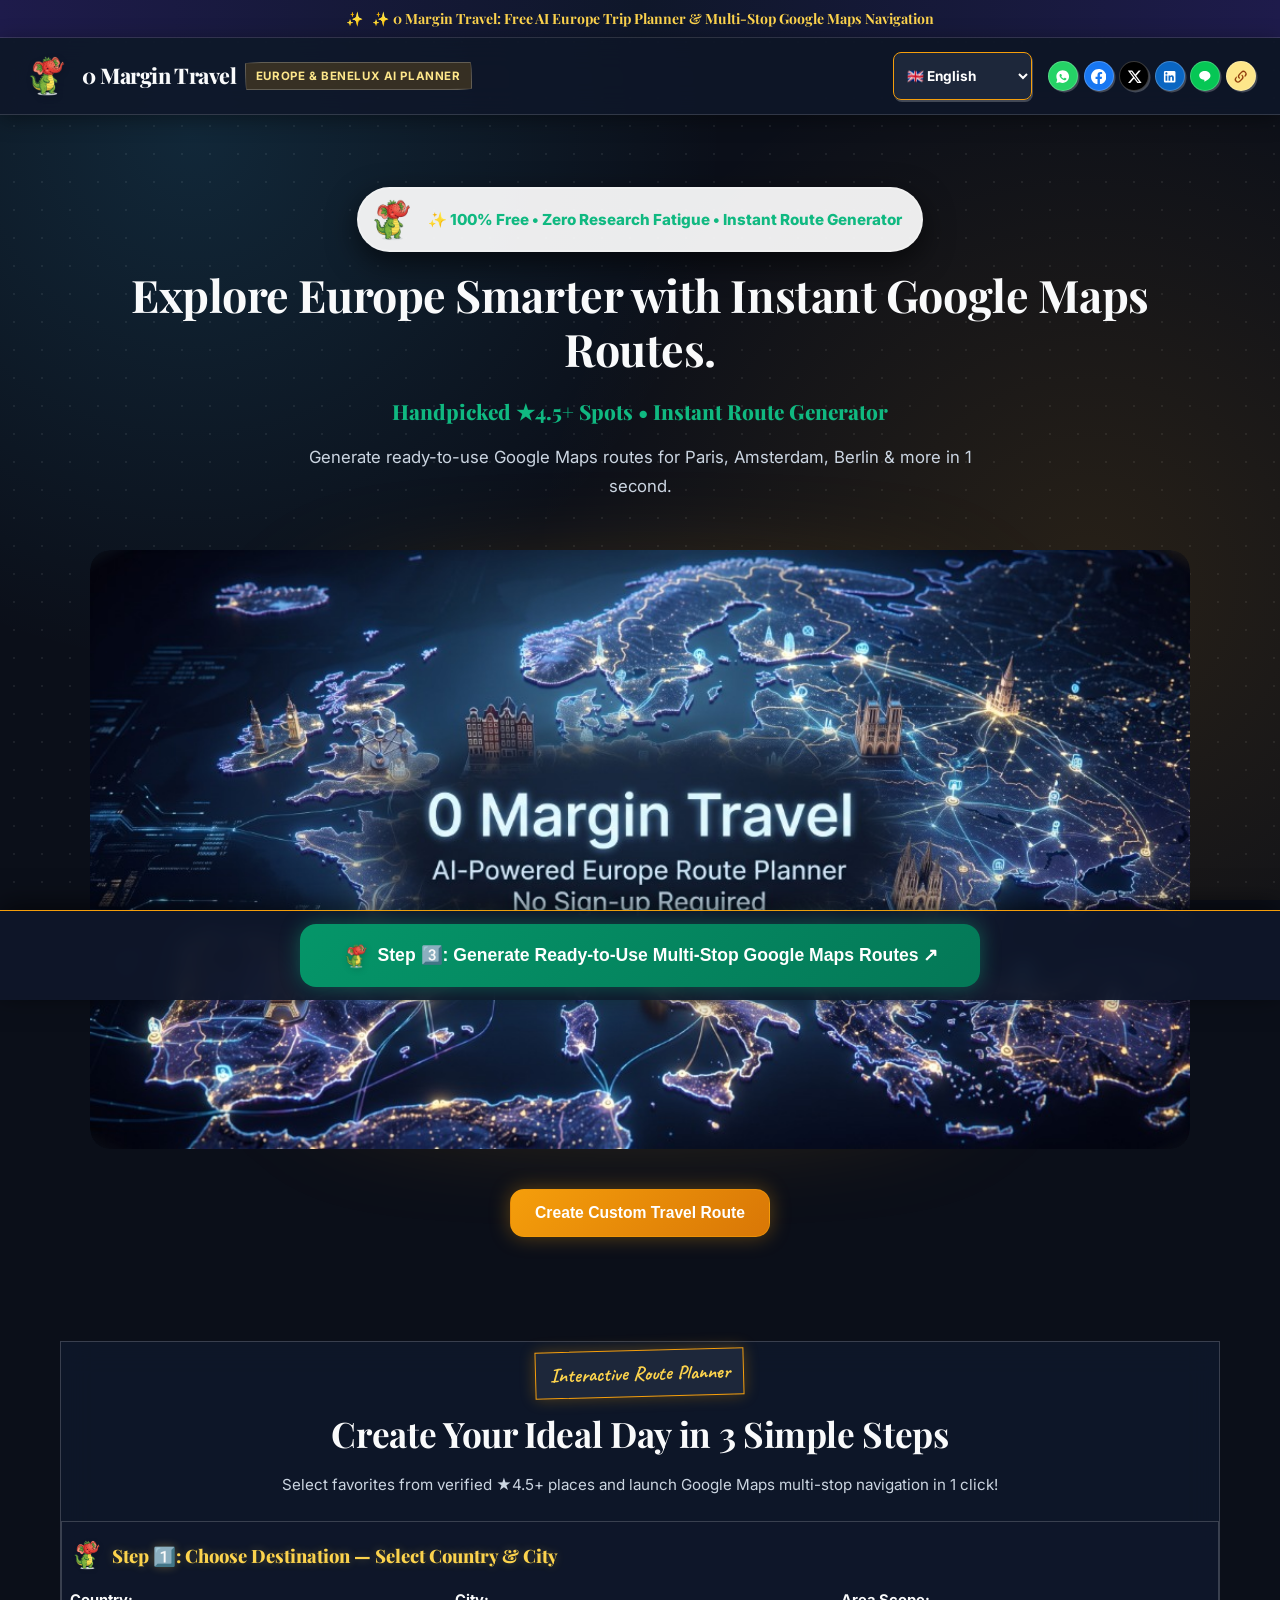
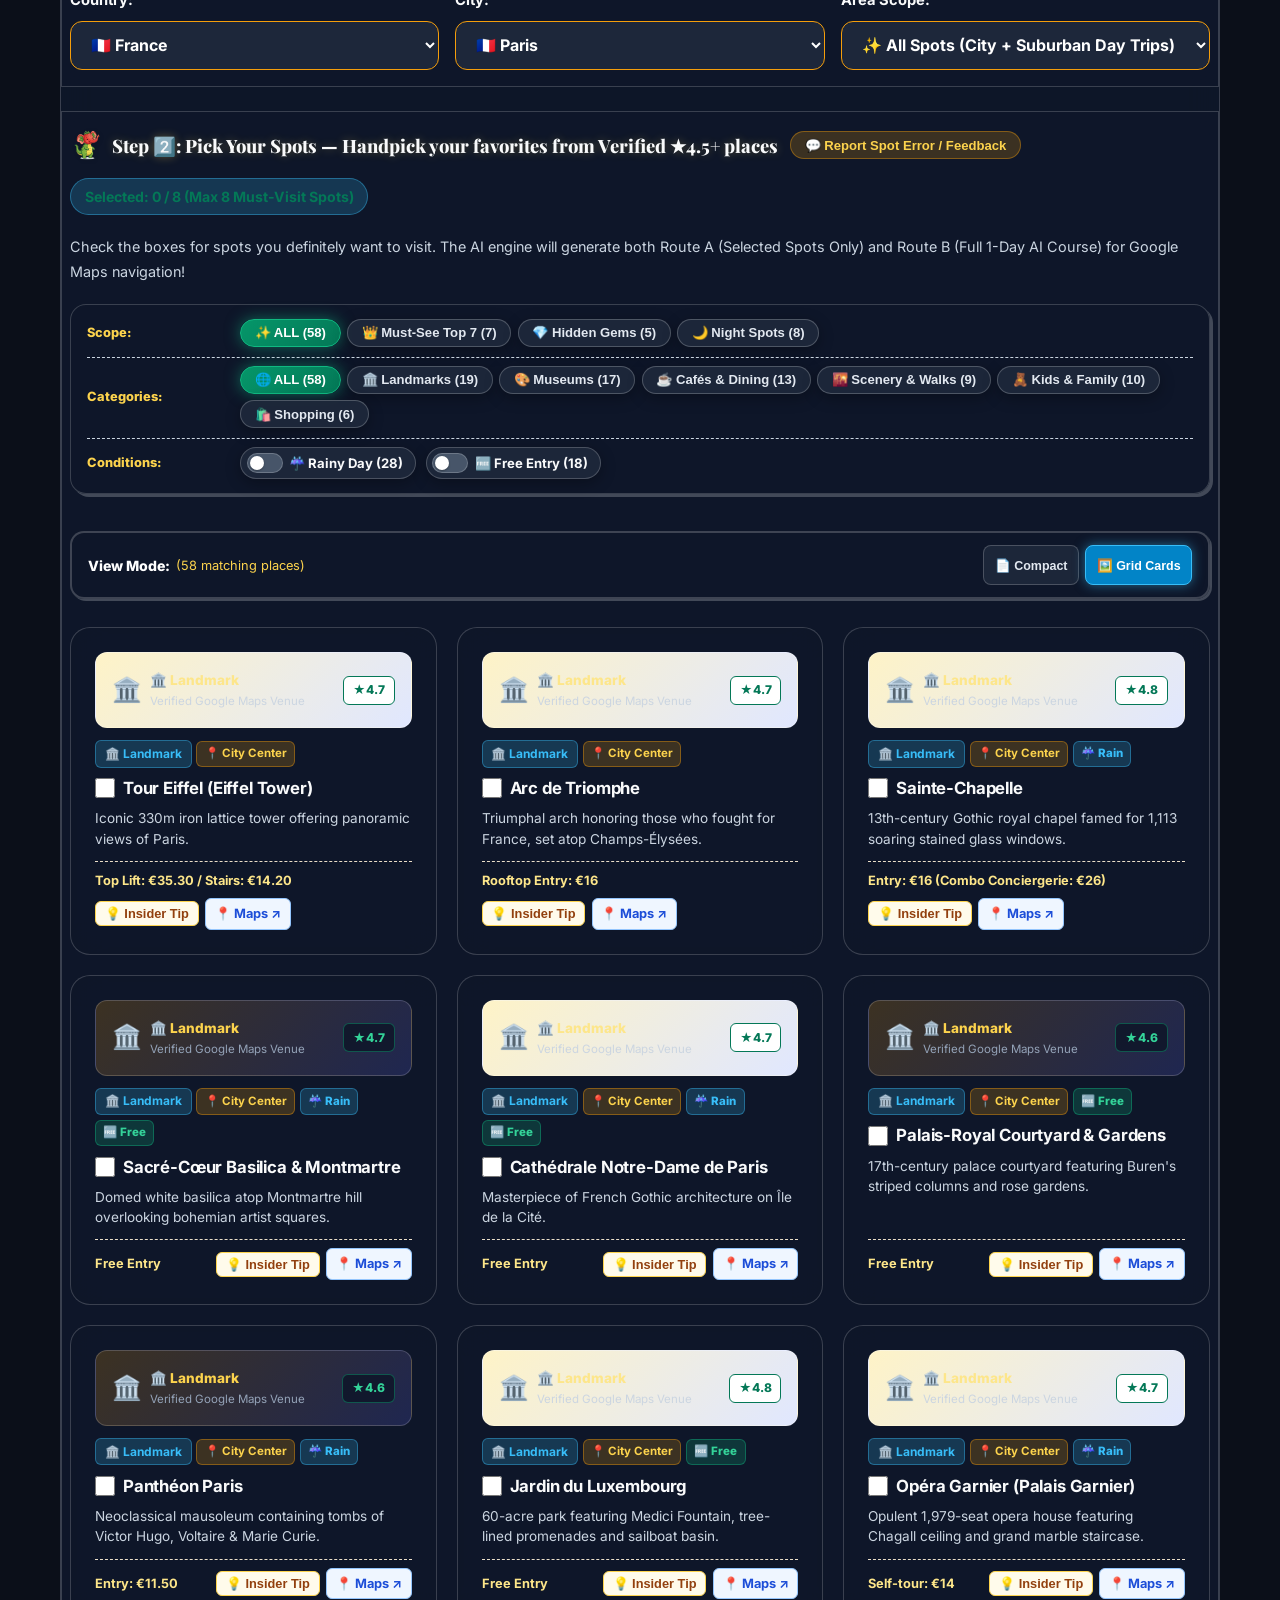
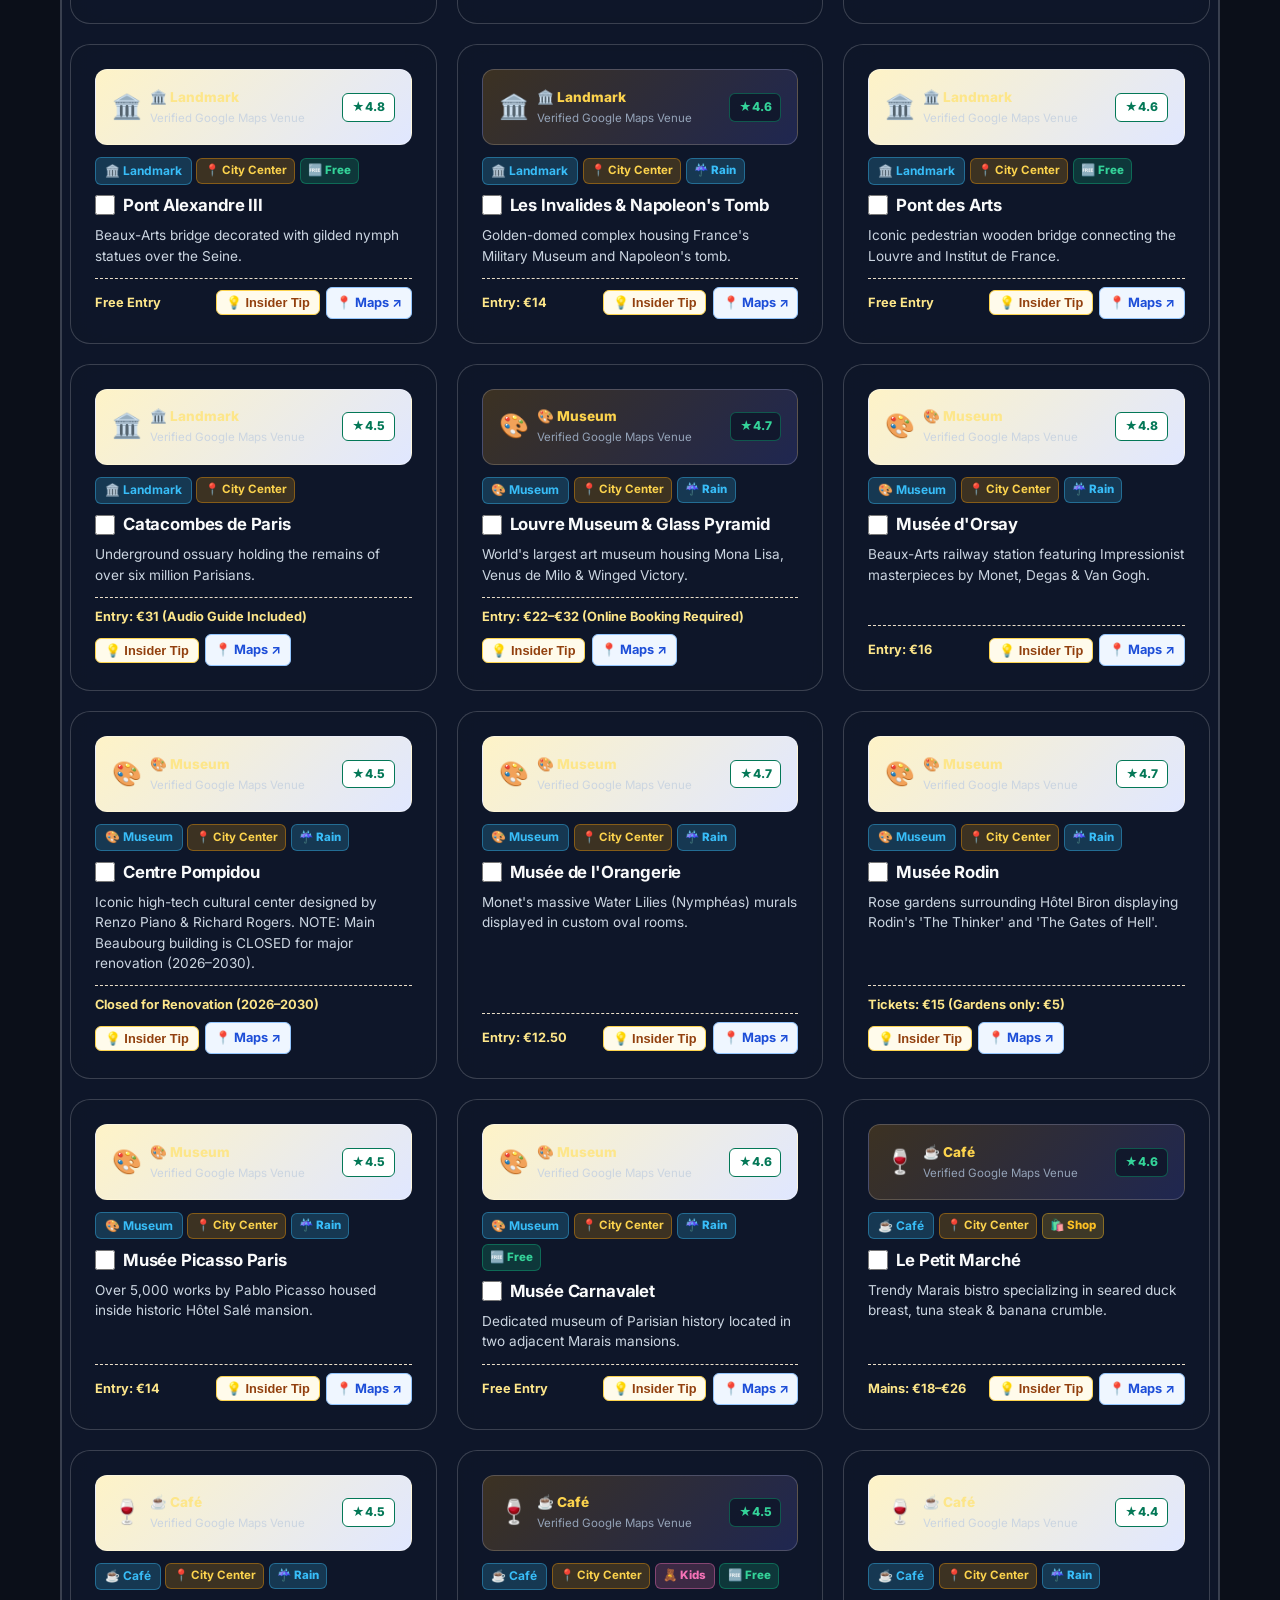
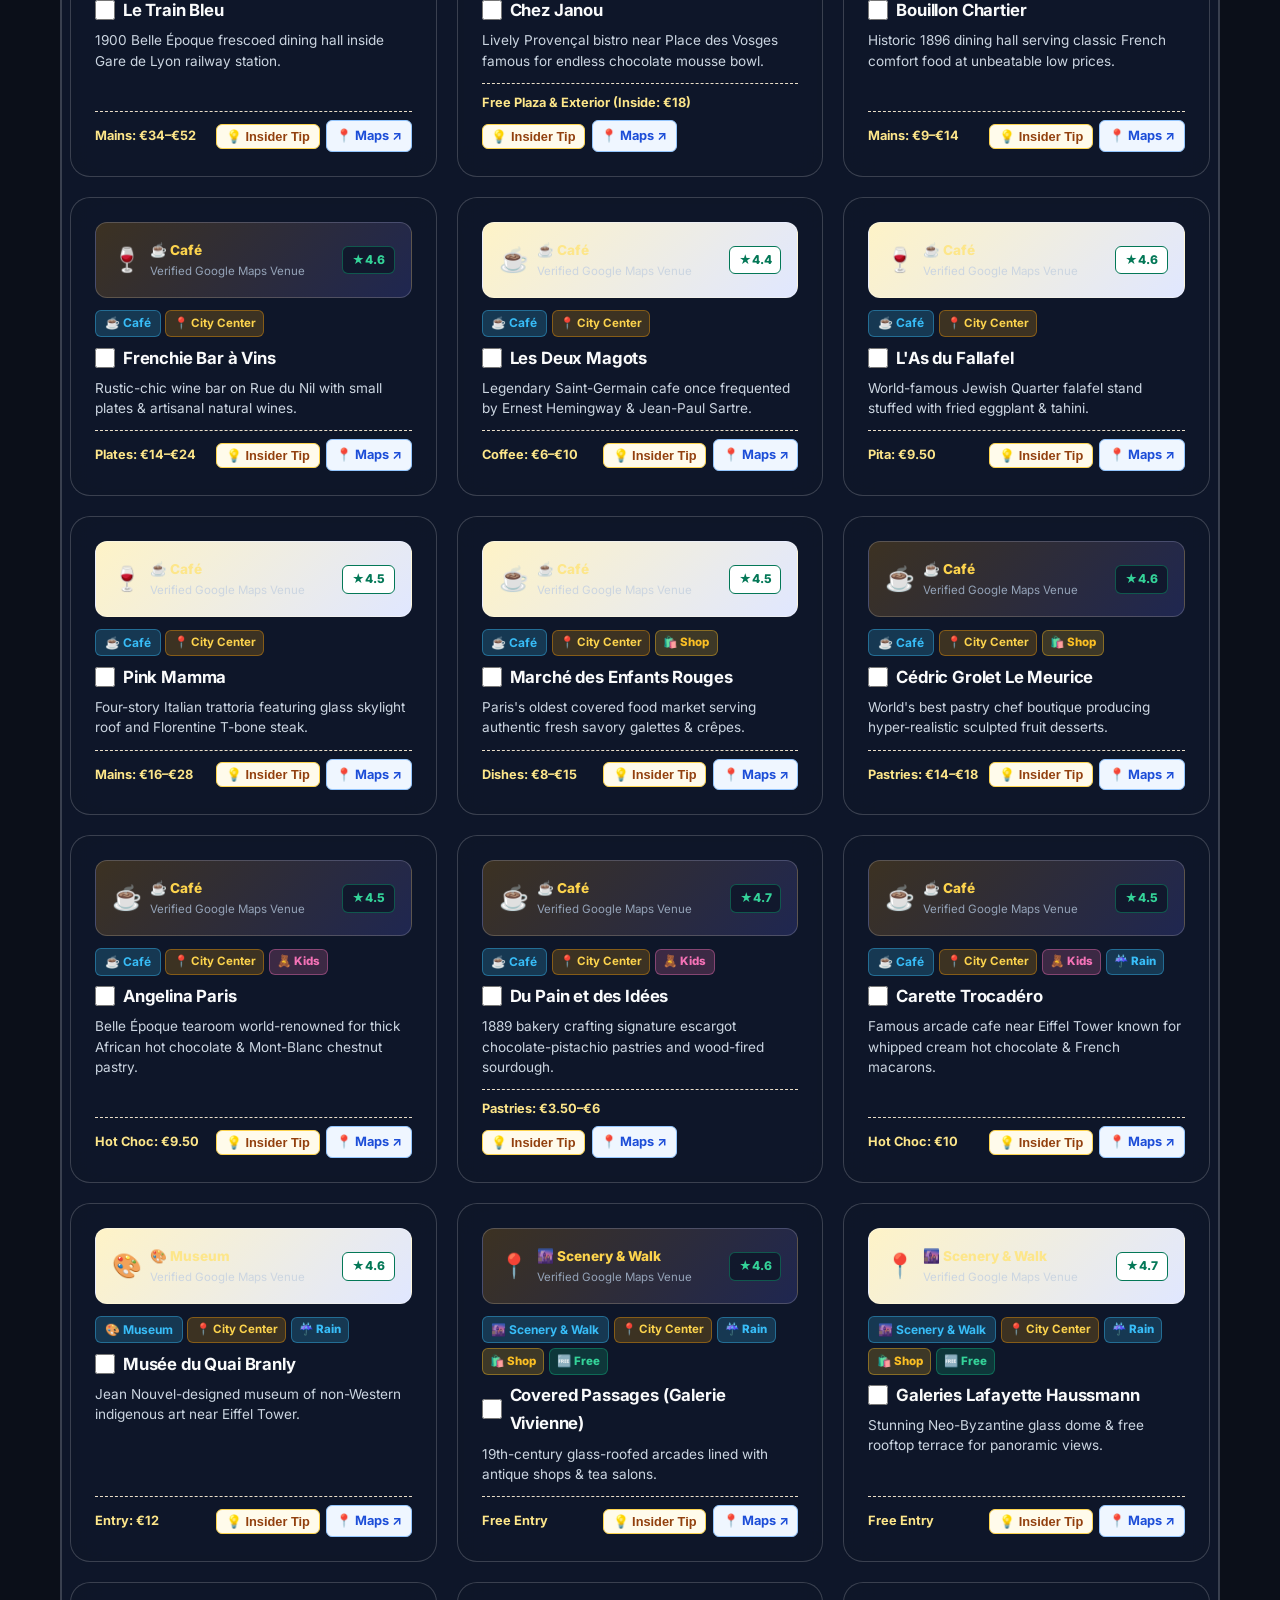
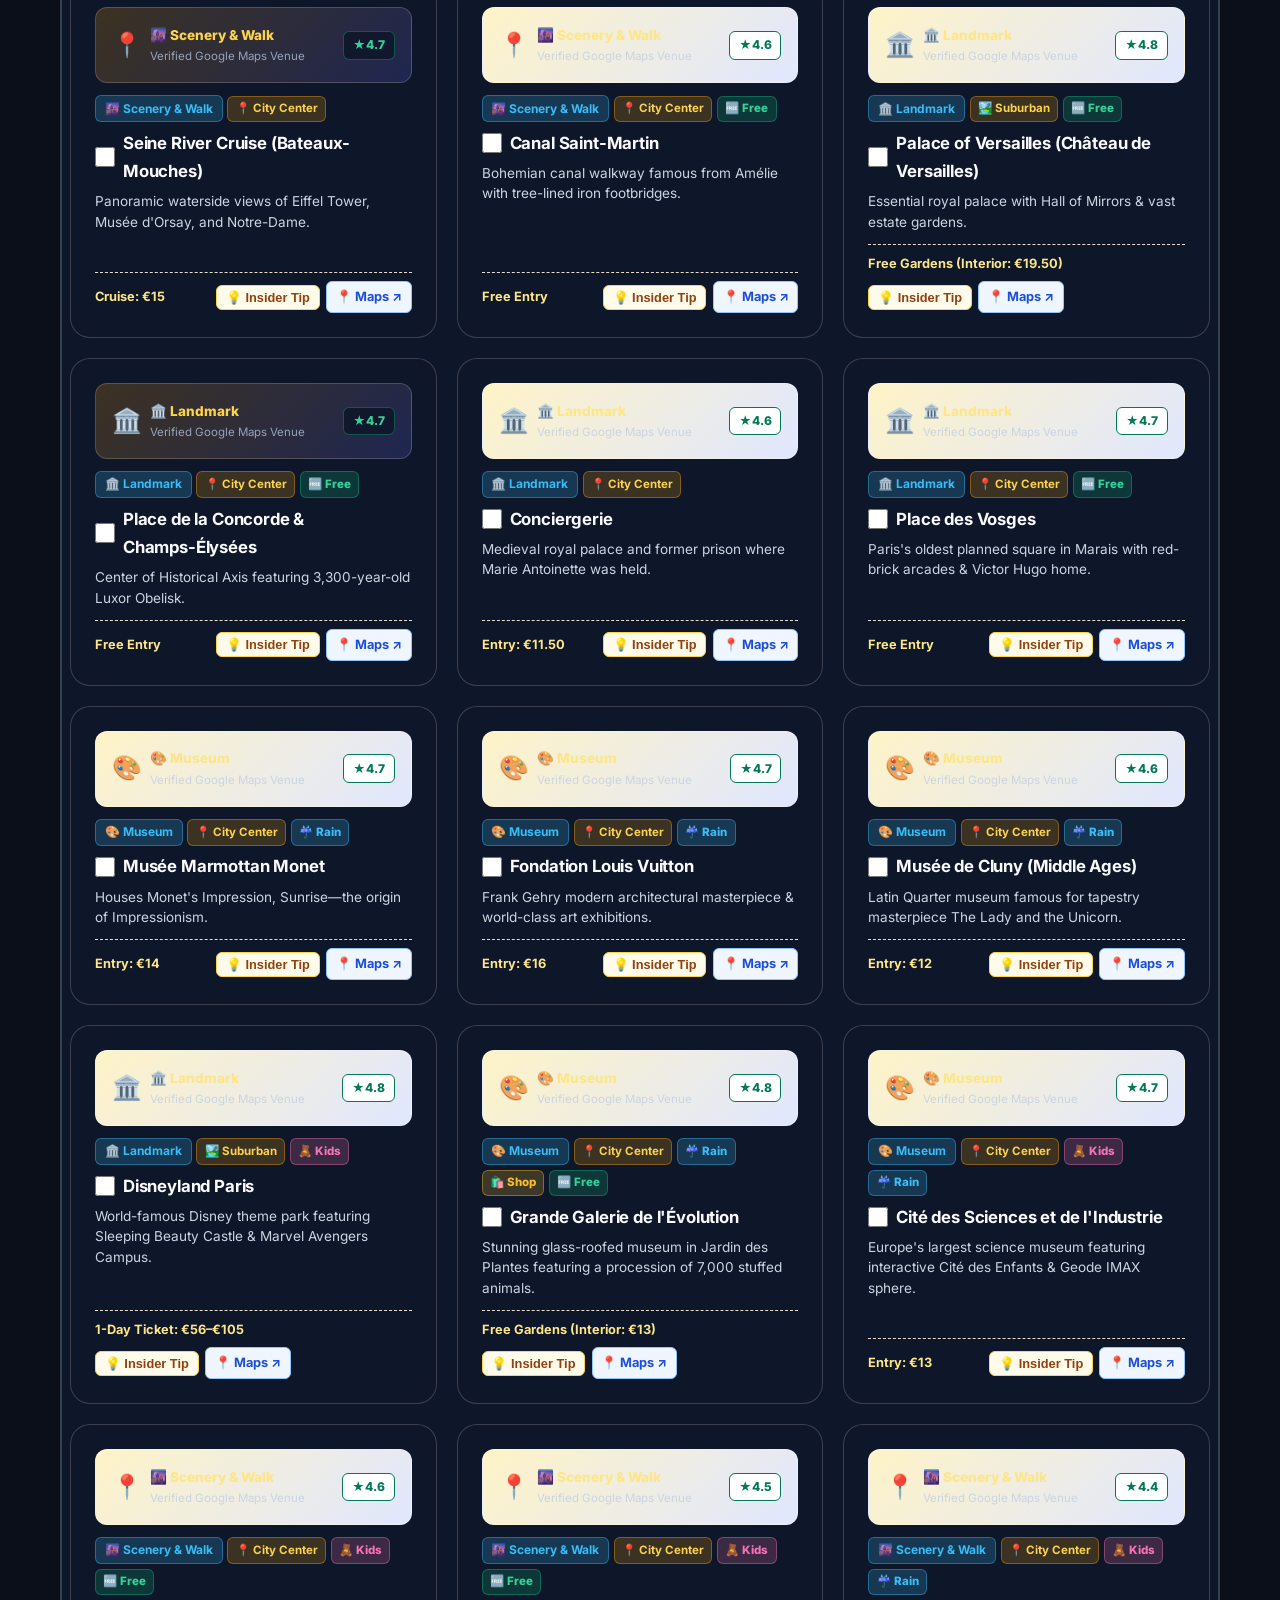
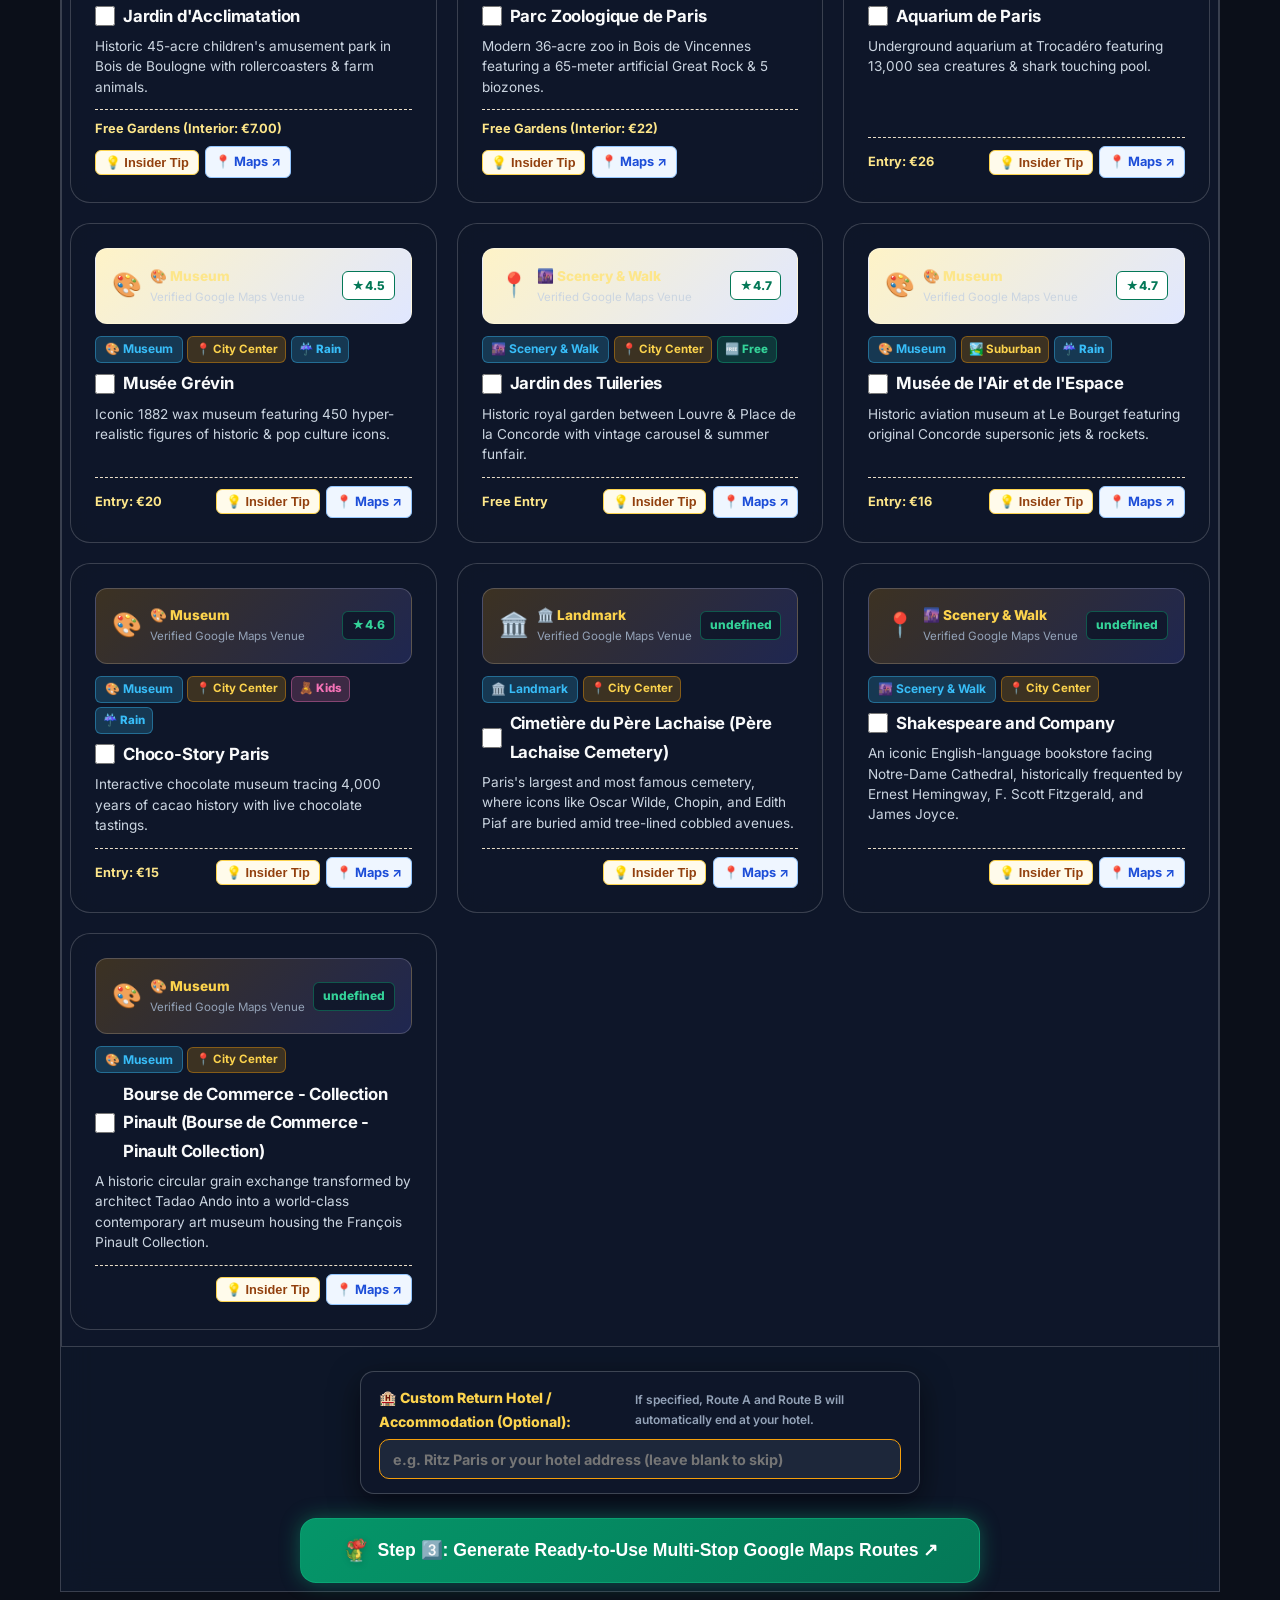
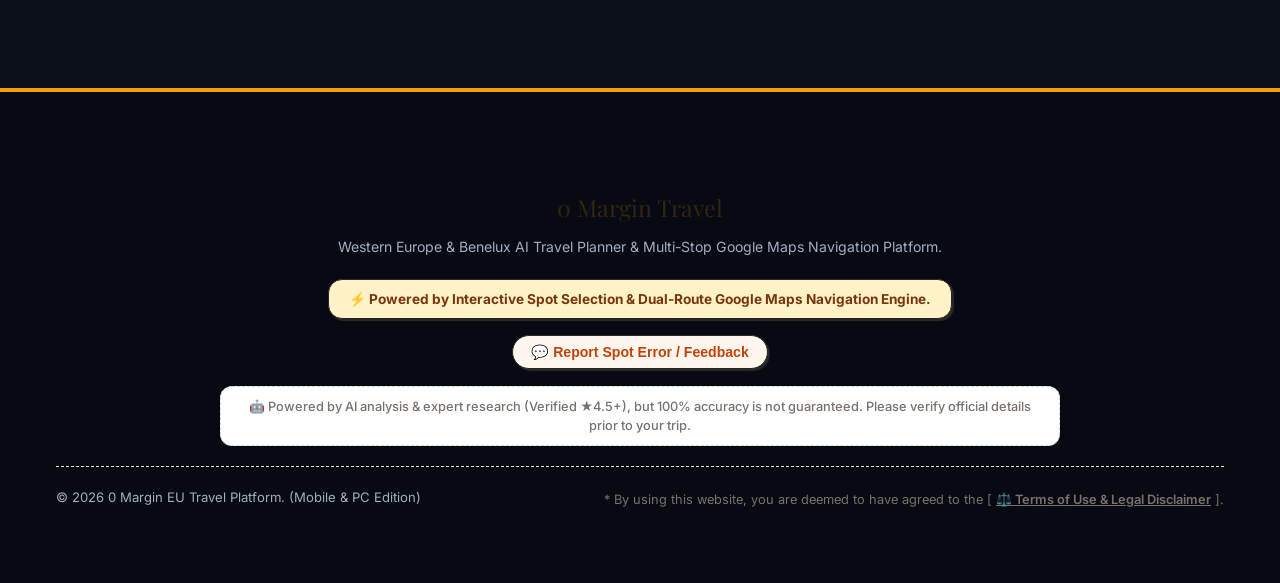
<file: index.html>
<!DOCTYPE html>
<html lang="en">
<head>
  <meta charset="UTF-8">
  <meta name="viewport" content="width=device-width, initial-scale=1.0, maximum-scale=5.0, user-scalable=yes">
  
  <title>[Free] 0Margin Travel — AI Europe Trip Planner & Multi-Stop Google Maps Navigation</title>
  <meta name="description" content="Free AI Europe Trip Planner. Just pick ★4.5+ curated spots! Generate turn-by-turn Google Maps routes for Paris, Amsterdam, Berlin & more in 1 second.">
  <!-- Favicon -->
  <link rel="icon" type="image/png" href="assets/mascot.png">

  <!-- Open Graph / Social Media Meta Tags -->
  <meta property="og:site_name" content="0 Margin Travel">
  <meta property="og:title" content="0 Margin Travel — Smart Europe Routes. Instantly.">
  <meta property="og:description" content="Plan your perfect European trip for free. 25 cities, 1370+ curated spots. Turn-by-turn Google Maps navigation.">
  <meta property="og:image" content="https://zeromargin-travel.github.io/img/og-image.jpg">
  <meta property="og:image:secure_url" content="https://zeromargin-travel.github.io/img/og-image.jpg">
  <meta property="og:image:type" content="image/jpeg">
  <meta property="og:image:width" content="1200">
  <meta property="og:image:height" content="630">
  <meta property="og:type" content="website">
  <meta property="og:url" content="https://zeromargin-travel.github.io/">

  <!-- Twitter / X Card Meta Tags -->
  <meta name="twitter:card" content="summary_large_image">
  <meta name="twitter:title" content="0 Margin Travel — Smart Europe Routes. Instantly.">
  <meta name="twitter:description" content="Plan your perfect European trip for free. 25 cities, 1370+ curated spots.">
  <meta name="twitter:image" content="https://zeromargin-travel.github.io/img/og-image.jpg">

  <!-- Google Fonts: Inter, Playfair Display & Caveat -->
  <link rel="preconnect" href="https://fonts.googleapis.com">
  <link rel="preconnect" href="https://fonts.gstatic.com" crossorigin>
  <link href="https://fonts.googleapis.com/css2?family=Inter:wght@400;500;600;700;800&family=Playfair+Display:ital,wght@0,600;0,700;1,600&family=Caveat:wght@600&display=swap" rel="stylesheet">

  <!-- Correct CSS Path to Warm Organic Atelier Design System (Responsive) -->
  <link rel="stylesheet" href="css/styles.css?v=20260821_darkv2_contrastfix6">
</head>
<body>

  <!-- Top Slogan Banner -->
  <div class="slogan-banner">
    <span>✨</span>
    <span data-i18n="banner.text">✨ 0 Margin Travel: Free AI Europe Trip Planner & Multi-Stop Google Maps Navigation</span>
  </div>

  <!-- Navbar -->
  <header class="navbar">
    <div style="display:flex; justify-content:space-between; align-items:center; flex:1 1 100%; min-width:280px;">
      <div class="brand-container" onclick="window.scrollTo({top:0, behavior:'smooth'})">
        <img src="assets/mascot.png" alt="0MT Mascot" class="brand-mascot-img" style="width:46px; height:46px; object-fit:contain; filter:drop-shadow(1px 2px 3px rgba(0,0,0,0.15)); transition:transform 0.3s ease;" onmouseover="this.style.transform='scale(1.15) rotate(6deg)'" onmouseout="this.style.transform='scale(1) rotate(0deg)'">
        <div>
          <div style="display:flex; align-items:center; gap:0.5rem;">
            <span class="brand-title" data-i18n="nav.title">0 Margin Travel</span>
            <span class="brand-badge" data-i18n="nav.badge">Europe & Benelux AI Planner</span>
          </div>
        </div>
      </div>

      <!-- Global Language Selector -->
      <select id="globalLanguageSelect" class="form-control" onchange="I18nEngine.setLanguage(this.value)" style="padding:0.3rem 0.6rem; font-size:0.85rem; font-weight:700; border-radius:8px; border:2px solid var(--border-ink); background:#FFF; cursor:pointer; box-shadow:1px 2px 0px var(--border-ink); width:auto;">
        <option value="en">🇬🇧 English</option>
        <option value="nl">🇳🇱 Nederlands</option>
        <option value="fr">🇫🇷 Français</option>
        <option value="de">🇩🇪 Deutsch</option>
        <option value="ja">🇯🇵 日本語</option>
        <option value="es">🇪🇸 Español</option>
        <option value="zh">🇨🇳 中文 (简体)</option>
      </select>
    </div>

    <!-- Social Share Icons (Row 2 on Mobile) -->
    <div id="topShareContainer" style="display:flex; gap:0.35rem; align-items:center;">
      <!-- WhatsApp -->
      <button class="share-icon-btn" onclick="AITravelEngine.shareGeneral('wa')" style="width:30px; height:30px; background:#25D366; color:#FFF;" title="WhatsApp">
        <svg viewBox="0 0 24 24"><path d="M12.031 2c-5.456 0-9.88 4.424-9.88 9.88 0 1.74.452 3.435 1.311 4.935l-1.393 5.088 5.215-1.368c1.448.79 3.085 1.225 4.747 1.225 5.457 0 9.88-4.424 9.88-9.88s-4.423-9.88-9.88-9.88zm5.836 14.168c-.244.688-1.427 1.316-1.97 1.368-.501.047-1.144.072-3.32-.828-2.617-1.082-4.29-3.754-4.42-3.928-.13-.174-1.06-1.41-1.06-2.69 0-1.28.67-1.908.91-2.164.24-.256.526-.32.702-.32.176 0 .352.004.502.01.162.008.38-.061.594.453.22.527.75 1.83.816 1.96.066.13.11.283.022.455-.088.172-.132.28-.262.433-.13.153-.274.341-.392.458-.13.13-.266.27-.115.53.15.26.666 1.1 1.43 1.78.983.876 1.813 1.148 2.074 1.278.26.13.413.108.566-.065.153-.173.655-.764.83-1.025.174-.26.35-.217.587-.13.238.087 1.51.712 1.77.842.26.13.434.195.498.304.065.109.065.631-.179 1.319z"/></svg>
      </button>
      <!-- Facebook -->
      <button class="share-icon-btn" onclick="AITravelEngine.shareGeneral('fb')" style="width:30px; height:30px; background:#1877F2; color:#FFF;" title="Facebook">
        <svg viewBox="0 0 24 24"><path d="M24 12.073c0-6.627-5.373-12-12-12s-12 5.373-12 12c0 5.99 4.388 10.954 10.125 11.854v-8.385H7.078v-3.47h3.047V9.43c0-3.007 1.792-4.669 4.533-4.669 1.312 0 2.686.235 2.686.235v2.953H15.83c-1.491 0-1.956.925-1.956 1.874v2.25h3.328l-.532 3.47h-2.796v8.385C19.612 23.027 24 18.062 24 12.073z"/></svg>
      </button>
      <!-- X (Twitter) -->
      <button class="share-icon-btn" onclick="AITravelEngine.shareGeneral('x')" style="width:30px; height:30px; background:#000; color:#FFF;" title="X (Twitter)">
        <svg viewBox="0 0 24 24"><path d="M18.244 2.25h3.308l-7.227 8.26 8.502 11.24H16.17l-5.214-6.817L4.99 21.75H1.68l7.73-8.835L1.254 2.25H8.08l4.713 6.231zm-1.161 17.52h1.833L7.084 4.126H5.117z"/></svg>
      </button>
      <!-- LinkedIn -->
      <button class="share-icon-btn" onclick="AITravelEngine.shareGeneral('li')" style="width:30px; height:30px; background:#0A66C2; color:#FFF;" title="LinkedIn">
        <svg viewBox="0 0 24 24"><path d="M19 3a2 2 0 0 1 2 2v14a2 2 0 0 1-2 2H5a2 2 0 0 1-2-2V5a2 2 0 0 1 2-2h14m-.5 15.5v-5.3a3.26 3.26 0 0 0-3.26-3.26c-.85 0-1.84.52-2.28 1.3v-1.11h-2.79v8.37h2.79v-4.93c0-.77.62-1.4 1.39-1.4a1.4 1.4 0 0 1 1.4 1.4v4.93h2.75M6.88 8.56a1.68 1.68 0 0 0 1.68-1.68c0-.93-.75-1.69-1.68-1.69a1.69 1.69 0 0 0-1.69 1.69c0 .93.76 1.68 1.69 1.68m1.39 9.94v-8.37H5.5v8.37h2.77z"/></svg>
      </button>
      <!-- LINE -->
      <button class="share-icon-btn" onclick="AITravelEngine.shareGeneral('line')" style="width:30px; height:30px; background:#06C755; color:#FFF;" title="LINE">
        <svg viewBox="0 0 24 24"><path d="M19.34 10.04c0-3.83-3.92-6.95-8.74-6.95-4.82 0-8.74 3.12-8.74 6.95 0 3.43 3.1 6.3 7.3 6.84.28.06.67.19.77.43.09.22.06.56.03.78l-.13.79c-.04.24-.19.94.82.51 1.01-.43 5.46-3.22 7.45-5.51 1.05-1.17 1.24-2.34 1.24-3.84z"/></svg>
      </button>
      <!-- Copy Link -->
      <button class="share-icon-btn" onclick="AITravelEngine.shareGeneral('copy')" style="width:30px; height:30px; background:#FDE68A; color:#92400E;" title="Copy Link">
        <svg viewBox="0 0 24 24"><path d="M10.59 13.41c.41.39.41 1.03 0 1.42-.39.39-1.03.39-1.42 0a5.003 5.003 0 0 1 0-7.07l3.54-3.54a5.003 5.003 0 0 1 7.07 0 5.003 5.003 0 0 1 0 7.07l-1.49 1.49c.01-.82-.12-1.64-.4-2.42l.47-.47a3.001 3.001 0 0 0 0-4.24 3.001 3.001 0 0 0-4.24 0l-3.53 3.53a3.001 3.001 0 0 0 0 4.24zm2.82-2.82c-.41-.39-.41-1.03 0-1.42.39-.39 1.03-.39 1.42 0a5.003 5.003 0 0 1 0 7.07l-3.54 3.54a5.003 5.003 0 0 1-7.07 0 5.003 5.003 0 0 1 0-7.07l1.49-1.49c-.01.82.12 1.64.4 2.42l-.47.47a3.001 3.001 0 0 0 0 4.24 3.001 3.001 0 0 0 4.24 0l3.53-3.53a3.001 3.001 0 0 0 0-4.24z"/></svg>
      </button>
    </div>
  </header>

  <!-- Hero Section with Character Mascot Integration -->
  <section class="hero-section" style="position:relative; overflow:hidden;">
    <div class="container" style="display:flex; flex-direction:column; align-items:center;">
      
      <!-- Character Mascot Companion Badge -->
      <div class="mascot-hero-badge" style="display:inline-flex; align-items:center; gap:0.75rem; background:rgba(255,255,255,0.92); border:2px solid var(--border-ink); border-radius:50px; padding:0.4rem 1.2rem 0.4rem 0.6rem; box-shadow:var(--shadow-sketch); margin-bottom:1rem; cursor:pointer;" onclick="document.getElementById('aiPlanDestination').scrollIntoView({behavior:'smooth'})">
        <img src="assets/mascot.png" alt="Mascot Guide" style="width:48px; height:48px; object-fit:contain; animation:floatBounce 3s ease-in-out infinite;">
        <span data-i18n="hero.badge" style="font-size:0.95rem; font-weight:800; color:var(--primary-forest);">✨ 100% Free • Zero Research Fatigue • Instant Route Generator</span>
      </div>

      <h1 class="hero-title" data-i18n="hero.title" style="font-size:2.8rem; margin-bottom:0.75rem;">Explore Europe Smarter with Instant Google Maps Routes.</h1>

      <p data-i18n="hero.tagline" style="font-size:1.3rem; font-weight:800; color:var(--primary-forest); margin-top:0.4rem; margin-bottom:0.85rem; font-family:var(--font-serif);">Handpicked ★4.5+ Spots • Instant Route Generator</p>

      <p class="hero-subtitle" data-i18n="hero.subtitle" style="max-width:720px; margin:0 auto 1.5rem; font-size:1.05rem;">Generate ready-to-use Google Maps routes for Paris, Amsterdam, Berlin & more in 1 second.</p>

      <!-- Hero Promotional Image Banner with Seamless Fuzzy Blending -->
      <div class="hero-image-wrapper">
        <div class="hero-image-glow"></div>
        <img src="img/hero-image.jpg" alt="0 Margin Travel — Smart Europe Routes" class="hero-main-img">
      </div>

      <!-- Prominent Primary CTA Button -->
      <div class="hero-buttons">
        <button class="btn btn-primary" data-i18n="hero.cta" onclick="document.getElementById('aiPlanDestination').scrollIntoView({behavior:'smooth'})">🗺️ Create Custom Travel Route</button>
      </div>

    </div>
  </section>

  <!-- Main AI Custom Route Planner Section -->
  <div class="container" style="padding-top:1rem;">

    <section id="tab-planner" class="tab-content active" style="display:block !important; opacity:1 !important;">
      <div class="planner-outer-box" style="padding:0.5rem 0;">
        
        <div style="text-align:center; max-width:750px; margin:0 auto 1.5rem;">
          <span class="paper-tape" data-i18n="planner.tape" style="background:rgba(30,41,59,0.95) !important; color:#FCD34D !important; border:1.5px solid #F59E0B !important; box-shadow:0 0 15px rgba(245,158,11,0.3) !important;">Interactive Route Planner</span>
          <h2 data-i18n="planner.title" style="font-size:2.2rem; margin-top:0.4rem; margin-bottom:0.5rem;" class="font-serif">Build Your Custom Day in 3 Simple Steps</h2>
          <p data-i18n="planner.subtitle" style="font-size:0.95rem; color:var(--text-secondary);">Handpick your favorites from ★4.5+ verified places and launch ready-to-use multi-stop Google Maps navigation in 1 click!</p>
        </div>

        <form id="aiPlannerForm" onsubmit="AITravelEngine.generateItinerary(event)">
          
          <!-- STEP 1: TRIP PARAMETERS -->
          <div class="step1-container" style="margin-bottom:1.5rem;">
            <div style="font-size:1.15rem; font-weight:800; color:#FCD34D; margin-bottom:1rem; display:flex; align-items:center; gap:0.5rem; text-shadow:0 0 10px rgba(252,211,77,0.3);" class="font-serif">
              <img src="assets/mascot.png" alt="Mascot Guide" style="width:34px; height:34px; object-fit:contain; filter:drop-shadow(1px 1px 2px rgba(0,0,0,0.12));">
              <span data-i18n="step1.title">Step 1️⃣: Choose Destination — Select your country & city</span>
            </div>

            <div style="display:grid; grid-template-columns: repeat(auto-fit, minmax(220px, 1fr)); gap:1rem;">
              <div>
                <label class="form-label" data-i18n="label.country">Country:</label>
                <select id="aiPlanCountry" class="form-control" onchange="AITravelEngine.onCountryChange()">
                  <option value="France" selected>🇫🇷 France</option>
                  <option value="Germany">🇩🇪 Germany</option>
                  <option value="Netherlands">🇳🇱 Netherlands</option>
                  <option value="Belgium">🇧🇪 Belgium</option>
                  <option value="Luxembourg">🇱🇺 Luxembourg</option>
                </select>
              </div>

              <div>
                <label class="form-label" data-i18n="label.city">City:</label>
                <select id="aiPlanDestination" class="form-control" onchange="AITravelEngine.renderCandidateSpots()">
                  <option value="Paris, France" selected>🇫🇷 Paris</option>
                  <option value="Bordeaux, France">🇫🇷 Bordeaux</option>
                  <option value="Lyon, France">🇫🇷 Lyon</option>
                  <option value="Marseille, France">🇫🇷 Marseille</option>
                  <option value="Nice, France">🇫🇷 Nice & Côte d'Azur</option>
                  <option value="Strasbourg, France">🇫🇷 Strasbourg</option>
                  <option value="Toulouse, France">🇫🇷 Toulouse</option>
                </select>
              </div>

              <div>
                <label class="form-label" data-i18n="label.areaZone">Area Zone:</label>
                <select id="aiPlanAreaZone" class="form-control" onchange="AITravelEngine.renderCandidateSpots()">
                  <option value="ALL" selected data-i18n="area.all">✨ All Spots (City + Suburban)</option>
                  <option value="city" data-i18n="area.city">🏙️ City Center Spots</option>
                  <option value="suburban" data-i18n="area.suburban">🏞️ Suburban & Day Trips</option>
                </select>
              </div>
            </div>
          </div>

          <!-- STEP 2: INTERACTIVE CANDIDATE SPOTS SELECTION -->
          <div class="step2-container" style="margin-bottom:1.5rem;">
            <div style="display:flex; justify-content:space-between; align-items:center; flex-wrap:wrap; gap:1rem; margin-bottom:1.25rem;">
              <div style="display:flex; align-items:center; gap:0.75rem; flex-wrap:wrap;">
                <div style="font-size:1.15rem; font-weight:800; color:#FCD34D; display:flex; align-items:center; gap:0.5rem; text-shadow:0 0 10px rgba(252,211,77,0.3);" class="font-serif">
                  <img src="assets/mascot.png" alt="Mascot Guide" style="width:34px; height:34px; object-fit:contain; filter:drop-shadow(1px 1px 2px rgba(0,0,0,0.12));">
                  <span data-i18n="step2.title">Step 2️⃣: Pick Your Spots — Handpick your favorites from Verified ★4.5+ places</span>
                </div>
                <button type="button" onclick="openFeedbackModal()" style="background:rgba(245,158,11,0.2); color:#FCD34D; border:1px solid rgba(245,158,11,0.4); padding:0.35rem 0.85rem; border-radius:999px; font-size:0.82rem; font-weight:800; cursor:pointer;" data-i18n="btn.reportError">
                  💬 Report Spot Error / Feedback
                </button>
              </div>

              <span id="spotsCounterBadge" style="font-size:0.88rem; font-weight:700; background:rgba(56,189,248,0.2); color:#38BDF8; padding:0.35rem 0.85rem; border-radius:9999px; border:1px solid rgba(56,189,248,0.4);">
                Selected: <strong>0 / 8</strong> (Max 8 Must-Visit Spots)
              </span>
            </div>

            <p data-i18n="step2.subtitle" style="font-size:0.9rem; color:var(--text-secondary); margin-bottom:1.25rem;">Check the boxes for spots you definitely want to visit. The AI engine will generate both Route A (Selected Spots Only) and Route B (Full 1-Day AI Course) for Google Maps navigation!</p>
            <div id="candidateSpotsGrid" class="grid-3" style="display:grid !important; visibility:visible !important;"></div>
          </div>

                    <!-- Optional Custom Return Hotel Field -->
          <div style="max-width:560px; margin:0 auto 1.5rem auto; background:rgba(15,23,42,0.92); border:1px solid rgba(255,255,255,0.2); padding:0.85rem 1.1rem; border-radius:14px; text-align:left; box-shadow:0 10px 30px rgba(0,0,0,0.5);">
            <label for="aiPlanHotelInput" style="font-size:0.88rem; font-weight:800; color:#FCD34D; display:flex; align-items:center; gap:0.4rem; margin-bottom:0.35rem;">
              <span data-i18n="label.hotel">🏨 Return Hotel / Stay</span>
              <span data-i18n="label.hotelSub" style="font-size:0.75rem; font-weight:600; color:#94A3B8;">(Optional — Appended as final destination to Route A & B)</span>
            </label>
            <input type="text" id="aiPlanHotelInput" data-i18n-placeholder="placeholder.hotel" placeholder="e.g. Ritz Paris or your hotel address (leave blank to skip)" style="width:100%; padding:0.65rem 0.85rem; border-radius:10px; border:1.5px solid #F59E0B; font-size:0.9rem; background:rgba(30,41,59,0.95); color:#FFFFFF; font-weight:700; font-family:var(--font-sans);">
          </div>

          <!-- STEP 3: LAUNCH IN MAPS -->
          <div style="text-align:center; max-width:680px; margin:0 auto;" id="step3FixedContainer">
            <button type="submit" class="btn btn-emerald" style="padding:1.1rem 1.5rem; font-size:1.1rem; border-radius:16px; background:linear-gradient(135deg, #059669, #047857); color:#FFFFFF; font-weight:800; box-shadow:0 0 20px rgba(16,185,129,0.4); display:inline-flex; align-items:center; justify-content:center; gap:0.5rem; flex-wrap:wrap; width:100%;">
              <img src="assets/mascot.png" alt="Mascot" style="width:28px; height:28px; filter:drop-shadow(1px 2px 3px rgba(0,0,0,0.15));">
              <span>Step 3️⃣: <span id="fixedCtaText" data-i18n="btn.generate">Generate Ready-to-Use Dual Google Maps Routes ↗</span></span>
            </button>
          </div>

        </form>

        <!-- RESULT CONTAINER -->
        <div id="aiPlanResult" style="display:none;">
          <!-- Dynamically populated custom itinerary card with master multi-stop links -->
        </div>

      </div>
    </section>

  </div>

  <!-- Footer -->
  <footer style="margin-top:4rem;">
    <div style="max-width:1200px; margin:0 auto; text-align:center; padding:2.5rem 1rem;">
      <div class="footer-brand" style="margin-bottom:0.5rem;">0 Margin Travel</div>
      <p class="footer-text" style="margin-bottom:1.25rem;">
        Western Europe & Benelux AI Travel Planner & Multi-Stop Google Maps Navigation Platform.
      </p>
      <div style="display:inline-flex; align-items:center; gap:0.5rem; background:#FEF3C7; color:#78350F; border:1.5px solid #292524; padding:0.45rem 1.25rem; border-radius:14px; font-size:0.85rem; font-weight:700; box-shadow:2px 2px 0px #292524;">
        ⚡ Powered by Interactive Spot Selection & Dual-Route Google Maps Navigation Engine.
      </div>
      <div style="margin-top:1rem; display:flex; justify-content:center; gap:0.75rem; flex-wrap:wrap;">
        <button type="button" onclick="openFeedbackModal()" style="background:#FFF7ED; color:#C2410C; border:1.5px solid #292524; padding:0.5rem 1.15rem; border-radius:999px; font-size:0.88rem; font-weight:800; box-shadow:2px 2px 0px #292524; cursor:pointer;" data-i18n="btn.reportError">
          💬 Report Spot Error / Feedback
        </button>
      </div>

      <p style="margin-top:1.1rem; max-width:840px; margin-left:auto; margin-right:auto; font-size:0.8rem; color:#78716C; line-height:1.5; background:#FFF; border:1.5px dashed #CBD5E1; padding:0.6rem 1rem; border-radius:12px; font-weight:500;" data-i18n="footer.aiNotice">
        🤖 Powered by AI analysis & expert research (Verified ★4.5+), but 100% accuracy is not guaranteed. Please verify official details prior to your trip.
      </p>

      <div class="footer-bottom" style="margin-top:1.25rem; border-top:1px dashed #EADEC9; padding-top:1rem;">
        <div>© 2026 0 Margin EU Travel Platform. (Mobile & PC Edition)</div>
        <div style="margin-top:0.4rem; font-size:0.8rem; color:#78716C;">
          <span data-i18n="footer.termsNotice">* By using this website, you are deemed to have agreed to the [ <a href="javascript:void(0)" onclick="openTermsModal()" style="color:#78716C; text-decoration:underline; font-weight:600;" data-i18n="btn.terms">⚖️ Terms of Use & Legal Disclaimer</a> ].</span>
        </div>
      </div>
    </div>
  </footer>

  <!-- Sticky Mobile Bottom Bar -->
  <div class="mobile-bottom-bar">
    <button class="mobile-bottom-item" onclick="document.getElementById('aiPlanDestination').scrollIntoView({behavior:'smooth'})">
      <span style="font-size:1.25rem;">🗺️</span>
      <span data-i18n="mobile.planner">Route Planner</span>
    </button>
    <button class="mobile-bottom-item" onclick="window.scrollTo({top:0, behavior:'smooth'})">
      <span style="font-size:1.25rem;">⬆️</span>
      <span data-i18n="mobile.top">Top</span>
    </button>
  </div>

  <!-- Floating Sticky Bottom CTA Bar -->
  <div id="floatingCtaBar" class="floating-cta-bar">
    <button type="button" class="btn btn-emerald" style="padding:1.1rem 1.5rem; font-size:1.1rem; border-radius:16px; background:linear-gradient(135deg, #059669, #047857); color:#FFFFFF; font-weight:800; box-shadow:0 0 20px rgba(16,185,129,0.4); display:inline-flex; align-items:center; justify-content:center; gap:0.5rem; flex-wrap:wrap; width:100%; max-width:680px;" onclick="document.getElementById('aiPlannerForm').dispatchEvent(new Event('submit', { cancelable: true, bubbles: true })); setTimeout(() => { document.getElementById('aiPlanResult').scrollIntoView({ behavior: 'smooth' }); }, 300);">
      <img src="assets/mascot.png" alt="Mascot" style="width:28px; height:28px; filter:drop-shadow(1px 2px 3px rgba(0,0,0,0.15));">
      <span>Step 3️⃣: <span id="floatingCtaText" data-i18n="btn.generate">Generate Ready-to-Use Multi-Stop Google Maps Routes ↗</span></span>
    </button>
  </div>

  <!-- Scripts -->
  <script src="js/i18n.js?v=20260821_darkv2_contrastfix6"></script>
  <script src="js/ai-travel-engine.js?v=20260821_darkv2_contrastfix6"></script>
  <script src="js/travel-app.js?v=20260821_darkv2_contrastfix6"></script>
  <script>
    window.addEventListener('DOMContentLoaded', async function() {
      if (window.I18nEngine) {
        window.I18nEngine.init();
      }
      if (window.AITravelEngine) {
        await window.AITravelEngine.init();
        window.AITravelEngine.renderCandidateSpots();
        window.AITravelEngine.updateFloatingCtaBar();
      }
    });
  </script>

  <!-- Feedback / Spot Error Report Modal -->
  <div id="feedbackModal" class="modal-overlay" style="display:none; position:fixed; top:0; left:0; width:100%; height:100%; background:rgba(0,0,0,0.55); z-index:99999; backdrop-filter:blur(3px); align-items:center; justify-content:center; padding:1rem;">
    <div style="background:#FAF7F2; border:2.5px solid #292524; border-radius:20px; width:100%; max-width:520px; padding:1.5rem; box-shadow:5px 5px 0px #292524; position:relative; max-height:90vh; overflow-y:auto;">
      <button type="button" onclick="closeFeedbackModal()" style="position:absolute; top:1rem; right:1rem; background:none; border:none; font-size:1.4rem; cursor:pointer; font-weight:bold; color:#78716C;">✕</button>
      
      <div style="font-size:1.15rem; font-weight:800; color:#047857; margin-bottom:0.4rem;" data-i18n="modal.feedbackTitle">
        💬 ご意見・スポット情報の誤りを指摘
      </div>
      <p style="font-size:0.85rem; color:#57534E; margin-bottom:1rem; line-height:1.4;" data-i18n="modal.feedbackSub">
        スポット情報の誤り、営業時間の間違い、改善のご意見などをお気軽にお寄せください。
      </p>

      <form action="https://formsubmit.co/yamasaki_jun@hotmail.com" method="POST">
        <input type="hidden" name="_subject" value="0 Margin Travel: New Spot Error / Feedback Report">
        <input type="hidden" name="_template" value="table">
        <input type="hidden" name="_captcha" value="false">

        <div style="margin-bottom:0.85rem;">
          <label style="display:block; font-size:0.82rem; font-weight:800; color:#292524; margin-bottom:0.25rem;" data-i18n="modal.spotNameLabel">対象のスポット名・都市名:</label>
          <input type="text" name="spot_name" required style="width:100%; padding:0.55rem 0.75rem; border:1.5px solid #292524; border-radius:10px; font-size:0.88rem; background:#FFF;" data-i18n-placeholder="modal.spotNamePlaceholder" placeholder="例: ルーブル美術館 / パリ">
        </div>

        <div style="margin-bottom:0.85rem;">
          <label style="display:block; font-size:0.82rem; font-weight:800; color:#292524; margin-bottom:0.25rem;" data-i18n="modal.detailsLabel">誤りの内容・ご意見:</label>
          <textarea name="details" required rows="4" style="width:100%; padding:0.55rem 0.75rem; border:1.5px solid #292524; border-radius:10px; font-size:0.88rem; background:#FFF; resize:vertical;" data-i18n-placeholder="modal.detailsPlaceholder" placeholder="間違っている情報や修正案をご記入ください..."></textarea>
        </div>

        <div style="margin-bottom:1.1rem;">
          <label style="display:block; font-size:0.82rem; font-weight:800; color:#292524; margin-bottom:0.25rem;" data-i18n="modal.emailLabel">ご連絡先メールアドレス（任意）:</label>
          <input type="email" name="user_email" style="width:100%; padding:0.55rem 0.75rem; border:1.5px solid #292524; border-radius:10px; font-size:0.88rem; background:#FFF;" data-i18n-placeholder="modal.emailPlaceholder" placeholder="your.email@example.com （返信をご希望の場合）">
        </div>

        <button type="submit" style="width:100%; background:#047857; color:#FFF; border:2px solid #292524; padding:0.7rem; border-radius:12px; font-size:0.95rem; font-weight:800; cursor:pointer; box-shadow:3px 3px 0px #292524;" data-i18n="modal.sendBtn">
          ✉️ ご意見・誤り指摘を送信する
        </button>
      </form>
    </div>
  </div>

  <!-- Terms of Use & Liability Disclaimer Modal -->
  <div id="termsModal" class="modal-overlay" style="display:none; position:fixed; top:0; left:0; width:100%; height:100%; background:rgba(0,0,0,0.55); z-index:99999; backdrop-filter:blur(3px); align-items:center; justify-content:center; padding:1rem;">
    <div style="background:#FAF7F2; border:2.5px solid #292524; border-radius:20px; width:100%; max-width:540px; padding:1.5rem; box-shadow:5px 5px 0px #292524; position:relative; max-height:85vh; overflow-y:auto;">
      <button type="button" onclick="closeTermsModal()" style="position:absolute; top:1rem; right:1rem; background:none; border:none; font-size:1.4rem; cursor:pointer; font-weight:bold; color:#78716C;">✕</button>
      
      <div style="font-size:1.15rem; font-weight:800; color:#047857; margin-bottom:0.75rem; border-bottom:1.5px dashed #CBD5E1; padding-bottom:0.5rem;" data-i18n="modal.termsTitle">
        ⚖️ 利用規約・免責事項
      </div>
      
      <div style="font-size:0.88rem; color:#44403C; line-height:1.6; white-space:pre-wrap;" data-i18n="modal.termsBody">
        当サイト「0 Margin Travel(EU)」で提供するスポット情報、営業時間、位置情報、ルート案内等の正確性については細心の注意を払っておりますが、その完全性や最新性を保証するものではありません。
        実際の訪問に際しては、事前に施設公式情報等をご確認ください。当サイトの利用によって生じた損害・トラブル・不利益等について、当管理者は一切の責任を負いかねます。あらかじめご了承の上、自己責任にてご利用ください。
      </div>

      <div style="margin-top:1.25rem; text-align:right;">
        <button type="button" onclick="closeTermsModal()" style="background:#292524; color:#FFF; border:none; padding:0.45rem 1.25rem; border-radius:10px; font-size:0.85rem; font-weight:700; cursor:pointer;">
          OK
        </button>
      </div>
    </div>
  </div>

  <script>
    function openFeedbackModal() {
      const m = document.getElementById('feedbackModal');
      if (m) m.style.display = 'flex';
    }
    function closeFeedbackModal() {
      const m = document.getElementById('feedbackModal');
      if (m) m.style.display = 'none';
    }
    function openTermsModal() {
      const m = document.getElementById('termsModal');
      if (m) m.style.display = 'flex';
    }
    function closeTermsModal() {
      const m = document.getElementById('termsModal');
      if (m) m.style.display = 'none';
    }
  </script>

  <!-- Toast Notification Container -->
  <div id="toastNotification" class="toast-notification"></div>

</body>
</html>
</file>
<file: css/styles.css>
/* ==========================================================================
   0 Margin Travel — Warm Organic Atelier Design System (Responsive Mobile & PC Edition)
   "Connecting Global Travelers with Local Companions at 0% Commission"
   ========================================================================== */

:root {
  --bg-main: #0B0F19;
  --bg-card: rgba(15, 23, 42, 0.92);
  --bg-card-warm: rgba(30, 41, 59, 0.85);
  --bg-dark: #070A12;
  
  --text-primary: #F9FAFB;
  --text-secondary: #CBD5E1;
  --text-light: #94A3B8;
  --text-inverse: #0F172A;
  
  --primary-gold: #F59E0B;
  --primary-gold-light: rgba(245, 158, 11, 0.18);
  --primary-sunlight: #FCD34D;
  --primary-forest: #10B981;
  --primary-emerald: #059669;
  --primary-emerald-light: rgba(5, 150, 105, 0.2);
  --primary-wood: #FDE68A;
  --primary-navy: #0F172A;
  --primary-indigo: #6366F1;
  --primary-indigo-light: rgba(99, 102, 241, 0.2);
  
  --border-warm: rgba(255, 255, 255, 0.15);
  --border-ink: rgba(255, 255, 255, 0.22);
  
  --shadow-sketch: 0 10px 30px rgba(0, 0, 0, 0.6);
  --shadow-soft: 0 10px 30px rgba(0, 0, 0, 0.5);
  
  --font-serif: 'Playfair Display', 'Cinzel', 'Noto Serif JP', Georgia, serif;
  --font-sans: 'Inter', -apple-system, BlinkMacSystemFont, sans-serif;
  --font-hand: 'Caveat', cursive;
}

*, *::before, *::after {
  box-sizing: border-box;
  max-width: 100%;
  margin: 0;
  padding: 0;
}

html {
  scroll-behavior: smooth;
  overflow-x: hidden;
}

body {
  background-color: var(--bg-main);
  background-image: 
    radial-gradient(circle at 15% 15%, rgba(56, 189, 248, 0.14) 0%, transparent 40%),
    radial-gradient(circle at 85% 65%, rgba(245, 158, 11, 0.12) 0%, transparent 45%),
    radial-gradient(rgba(255, 255, 255, 0.07) 1px, transparent 1px);
  background-size: 100% 100%, 100% 100%, 28px 28px;
  background-attachment: fixed;
  color: var(--text-primary);
  font-family: var(--font-sans);
  line-height: 1.7;
  overflow-x: hidden;
  -webkit-font-smoothing: antialiased;
  padding-bottom: 70px; /* Space for mobile sticky bottom bar */
}

@media (min-width: 769px) {
  body {
    padding-bottom: 0;
  }
}

.font-serif { font-family: var(--font-serif); }
.font-sans { font-family: var(--font-sans); }
.font-hand { 
  font-family: var(--font-hand); 
  font-size: 1.35rem; 
  color: var(--primary-gold); 
}

h1, h2, h3, h4 {
  font-family: var(--font-serif);
  color: var(--text-primary);
  font-weight: 700;
  letter-spacing: -0.01em;
  word-break: break-word;
  overflow-wrap: break-word;
}

/* Header & Navbar */
.navbar {
  position: sticky;
  top: 0;
  z-index: 100;
  background: rgba(15, 23, 42, 0.85);
  backdrop-filter: blur(16px);
  -webkit-backdrop-filter: blur(16px);
  border-bottom: 1px solid rgba(255, 255, 255, 0.15);
  padding: 0.875rem 1.5rem;
  display: flex;
  justify-content: space-between;
  align-items: center;
  gap: 1rem;
  box-shadow: 0 4px 20px rgba(0, 0, 0, 0.4);
}

.brand-container {
  display: flex;
  align-items: center;
  gap: 0.75rem;
  text-decoration: none;
  color: var(--text-primary);
  cursor: pointer;
}

.brand-logo {
  width: 44px;
  height: 44px;
  background: linear-gradient(135deg, var(--primary-gold), var(--primary-emerald));
  border: 2px solid var(--border-ink);
  border-radius: 255px 15px 225px 15px/15px 225px 15px 255px;
  display: flex;
  align-items: center;
  justify-content: center;
  color: #fff;
  font-weight: bold;
  font-size: 1.15rem;
  box-shadow: 2px 3px 0px var(--border-ink);
  flex-shrink: 0;
}

.brand-title {
  font-size: 1.35rem;
  font-weight: 800;
  letter-spacing: -0.02em;
  font-family: var(--font-serif);
  line-height: 1.2;
}

.brand-badge {
  font-size: 0.72rem;
  background: var(--primary-gold-light);
  color: var(--primary-wood);
  padding: 0.2rem 0.65rem;
  border-radius: 255px 15px 225px 15px/15px 225px 15px 255px;
  font-weight: 700;
  text-transform: uppercase;
  letter-spacing: 0.05em;
  border: 1.5px solid var(--border-ink);
  display: inline-block;
}

.nav-actions {
  display: flex;
  align-items: center;
  gap: 0.65rem;
}

/* Banner */
.slogan-banner {
  background: linear-gradient(90deg, #1E1B4B, #0F172A, #1E1B4B);
  color: #FCD34D;
  text-align: center;
  padding: 0.55rem 1rem;
  font-size: 0.88rem;
  font-weight: 700;
  border-bottom: 1px solid rgba(255, 255, 255, 0.15);
  display: flex;
  justify-content: center;
  align-items: center;
  gap: 0.5rem;
  font-family: var(--font-serif);
  line-height: 1.4;
  word-break: break-word;
}

/* Paper Tape & Badges */
.paper-tape {
  display: inline-block;
  background: rgba(30, 41, 59, 0.95);
  color: #FCD34D;
  border: 1.5px solid #F59E0B;
  padding: 0.35rem 0.85rem;
  font-family: var(--font-hand);
  font-weight: 800;
  font-size: 1.25rem;
  transform: rotate(-1.5deg);
  box-shadow: 0 0 15px rgba(245,158,11,0.3);
  max-width: 100%;
}

.verified-badge {
  display: inline-flex;
  align-items: center;
  gap: 0.3rem;
  background: #E0F2FE;
  color: #0369A1;
  border: 1.5px solid #0284C7;
  padding: 0.25rem 0.75rem;
  border-radius: 255px 15px 225px 15px/15px 225px 15px 255px;
  font-size: 0.75rem;
  font-weight: 700;
  box-shadow: 2px 2px 0px rgba(0,0,0,0.08);
}

.seed-points-badge {
  display: inline-flex;
  align-items: center;
  gap: 0.35rem;
  background: linear-gradient(135deg, #FEF3C7, #D1FAE5);
  color: #064E3B;
  border: 1.5px solid #047857;
  padding: 0.25rem 0.75rem;
  border-radius: 14px;
  font-size: 0.82rem;
  font-weight: 800;
  box-shadow: 2px 2px 0px #292524;
}

/* Container */
.container {
  width: 100%;
  max-width: 1200px;
  margin: 0 auto;
  padding: 2rem 1.25rem;
  overflow-x: hidden;
}

/* Grid Utilities */
.grid-2 {
  display: grid;
  grid-template-columns: repeat(auto-fit, minmax(280px, 1fr));
  gap: 1.5rem;
  width: 100%;
}

.grid-3 {
  display: grid;
  grid-template-columns: repeat(auto-fill, minmax(280px, 1fr));
  gap: 1.25rem;
  width: 100%;
}

.card {
  background: var(--bg-card);
  backdrop-filter: blur(16px);
  -webkit-backdrop-filter: blur(16px);
  border: 1px solid rgba(255, 255, 255, 0.15);
  border-radius: 20px;
  padding: 1.5rem;
  box-shadow: 0 10px 30px rgba(0, 0, 0, 0.5);
  transition: all 0.25s cubic-bezier(0.34, 1.56, 0.64, 1);
  word-break: break-word;
  overflow-wrap: break-word;
  max-width: 100%;
}

.card:hover {
  transform: translateY(-3px);
  border-color: rgba(245, 158, 11, 0.4);
  box-shadow: 0 15px 35px rgba(0, 0, 0, 0.6), 0 0 15px rgba(245, 158, 11, 0.2);
}

/* Hero Section */
.hero-section {
  text-align: center;
  padding: 2.5rem 1rem 1.5rem;
}

.hero-tagline-box {
  display: inline-flex;
  flex-direction: column;
  align-items: center;
  gap: 0.4rem;
  background: rgba(245, 158, 11, 0.15);
  color: #FCD34D;
  padding: 0.75rem 1.25rem;
  border-radius: 9999px;
  border: 1px solid rgba(245, 158, 11, 0.4);
  box-shadow: 0 0 20px rgba(245, 158, 11, 0.25);
  margin-bottom: 1.5rem;
  max-width: 100%;
  word-break: break-word;
}

.hero-title {
  font-size: clamp(1.8rem, 5vw, 3.6rem);
  line-height: 1.2;
  margin-bottom: 1.25rem;
  color: var(--text-primary);
  word-break: break-word;
  overflow-wrap: break-word;
}

.hero-subtitle {
  font-size: clamp(0.92rem, 2.3vw, 1.2rem);
  color: var(--text-secondary);
  max-width: 860px;
  margin: 0 auto 2rem;
  line-height: 1.75;
  word-break: break-word;
}

.hero-buttons {
  display: flex;
  justify-content: center;
  gap: 1rem;
  flex-wrap: wrap;
  margin-bottom: 2rem;
  width: 100%;
}

/* Prominent Buttons */
.btn {
  display: inline-flex;
  align-items: center;
  justify-content: center;
  gap: 0.5rem;
  padding: 0.85rem 1.5rem;
  min-height: 48px; /* Touch target requirement */
  border-radius: 14px;
  font-weight: 800;
  font-size: 0.98rem;
  cursor: pointer;
  transition: all 0.25s cubic-bezier(0.34, 1.56, 0.64, 1);
  border: 1px solid rgba(255, 255, 255, 0.2);
  text-decoration: none;
  box-shadow: 0 4px 15px rgba(0, 0, 0, 0.4);
  touch-action: manipulation;
  max-width: 100%;
  word-break: break-word;
  white-space: normal;
  text-align: center;
}

.btn:hover, .btn:active {
  transform: translateY(-2px);
  box-shadow: 0 8px 25px rgba(0, 0, 0, 0.5);
}

.btn-primary { 
  background: linear-gradient(135deg, var(--primary-gold), #D97706); 
  color: #fff; 
  border-color: rgba(245, 158, 11, 0.5);
  box-shadow: 0 0 20px rgba(245, 158, 11, 0.35);
}
.btn-primary:hover {
  box-shadow: 0 0 30px rgba(245, 158, 11, 0.6);
}
.btn-secondary { 
  background: rgba(30, 41, 59, 0.8); 
  color: var(--text-primary); 
  border-color: rgba(255, 255, 255, 0.2);
}
.btn-emerald { 
  background: linear-gradient(135deg, #059669, #047857); 
  color: #fff; 
  border-color: rgba(16, 185, 129, 0.5);
  box-shadow: 0 0 20px rgba(16, 185, 129, 0.4);
}
.btn-emerald:hover {
  box-shadow: 0 0 30px rgba(16, 185, 129, 0.65);
}
.btn-indigo { 
  background: linear-gradient(135deg, #6366F1, #4F46E5); 
  color: #fff; 
  border-color: rgba(99, 102, 241, 0.5);
  box-shadow: 0 0 20px rgba(99, 102, 241, 0.4);
}

/* Savings Calculator Box */
.calc-box {
  background: var(--bg-card-warm);
  border: 2px solid var(--border-ink);
  border-radius: 20px;
  padding: 1.5rem;
  margin-top: 1.5rem;
  box-shadow: var(--shadow-sketch);
  max-width: 100%;
}

.calc-row {
  display: flex;
  justify-content: space-between;
  align-items: center;
  padding: 0.5rem 0;
  border-bottom: 1px dashed var(--border-warm);
  font-size: 0.92rem;
  gap: 0.5rem;
}

.calc-highlight {
  color: var(--primary-emerald);
  font-weight: 800;
  font-size: 1.15rem;
}

/* Form Controls */
.form-group {
  margin-bottom: 1.25rem;
  width: 100%;
}

.form-label {
  display: block;
  font-weight: 700;
  font-size: 0.92rem;
  margin-bottom: 0.45rem;
  color: var(--text-primary);
}

.form-control {
  width: 100%;
  padding: 0.8rem 1rem;
  min-height: 48px; /* Prevents auto-zoom on mobile Safari */
  border: 2px solid var(--border-ink);
  border-radius: 12px;
  font-size: 1rem; /* 16px font prevents iOS input zoom */
  background: #FFFDF9;
  font-family: inherit;
  color: var(--text-primary);
  max-width: 100%;
}

.form-control:focus {
  outline: none;
  border-color: var(--primary-gold);
  box-shadow: 0 0 0 3px rgba(180, 83, 9, 0.18);
}

/* Planner Form Grid */
.planner-form-grid {
  display: grid;
  grid-template-columns: repeat(3, 1fr);
  gap: 1rem;
  margin-bottom: 1.5rem;
  width: 100%;
}

@media (max-width: 768px) {
  .planner-form-grid {
    grid-template-columns: 1fr !important;
  }
}

/* View Mode Switcher Bar */
.view-mode-bar {
  display: flex;
  justify-content: space-between;
  align-items: center;
  flex-wrap: wrap;
  gap: 0.75rem;
  margin-bottom: 1.25rem;
  background: rgba(15, 23, 42, 0.95);
  padding: 0.75rem 1rem;
  border-radius: 14px;
  border: 2px solid var(--border-ink);
  box-shadow: 2px 2px 0px var(--border-ink);
  width: 100%;
}

.view-mode-btn {
  padding: 0.45rem 0.95rem;
  font-size: 0.85rem;
  font-weight: 700;
  border-radius: 8px;
  border: 1.5px solid var(--border-ink);
  background: #FFFFFF;
  color: var(--text-primary);
  cursor: pointer;
  transition: all 0.2s ease;
  min-height: 40px;
  display: inline-flex;
  align-items: center;
  gap: 0.35rem;
  touch-action: manipulation;
}

.view-mode-btn.active {
  background: var(--primary-gold);
  color: #FFFFFF;
  border-color: var(--border-ink);
  box-shadow: 2px 2px 0px var(--border-ink);
}

/* Candidate Spots Cards */
.spot-card {
  background: var(--bg-card);
  border: 2px solid var(--border-ink);
  border-radius: 16px;
  padding: 1.15rem;
  box-shadow: 3px 3px 0px var(--border-ink);
  cursor: pointer;
  transition: all 0.2s ease;
  user-select: none;
  display: flex;
  flex-direction: column;
  justify-content: space-between;
  max-width: 100%;
  word-break: break-word;
  overflow-wrap: break-word;
}

.spot-card:hover {
  transform: translateY(-2px);
  box-shadow: 4px 5px 0px var(--border-ink);
}

.spot-card.selected {
  background: #FEF3C7;
  border-color: var(--primary-gold);
  box-shadow: 4px 5px 0px var(--primary-gold);
}

.spot-touch-row {
  display: flex;
  align-items: flex-start;
  gap: 0.75rem;
}

.spot-checkbox {
  width: 24px;
  height: 24px;
  min-width: 24px;
  min-height: 24px;
  cursor: pointer;
  accent-color: var(--primary-forest);
  margin-top: 2px;
  flex-shrink: 0;
}

/* Route Results Action Cards */
.route-actions-grid {
  display: grid;
  grid-template-columns: 1fr 1fr;
  gap: 1.25rem;
  margin-top: 1.5rem;
  width: 100%;
}

@media (max-width: 768px) {
  .route-actions-grid {
    grid-template-columns: 1fr !important;
  }
}

/* Spot Item Controls (Reorder & Deletion) */
.spot-item-row {
  display: flex;
  align-items: center;
  justify-content: space-between;
  gap: 0.75rem;
  padding: 0.85rem 1rem;
  background: #FFFDF9;
  border: 1.5px solid var(--border-ink);
  border-radius: 12px;
  margin-bottom: 0.65rem;
  width: 100%;
}

.spot-item-controls {
  display: flex;
  align-items: center;
  gap: 0.35rem;
}

.icon-touch-btn {
  display: inline-flex;
  align-items: center;
  justify-content: center;
  min-width: 44px;
  min-height: 44px;
  padding: 0.4rem;
  border: 1.5px solid var(--border-ink);
  border-radius: 8px;
  background: #FFFFFF;
  font-weight: bold;
  font-size: 1rem;
  cursor: pointer;
  transition: background 0.15s ease;
  touch-action: manipulation;
  flex-shrink: 0;
}

.icon-touch-btn:hover, .icon-touch-btn:active {
  background: var(--primary-gold-light);
}

.icon-touch-btn.danger {
  color: #DC2626;
  border-color: #FCA5A5;
  background: #FEF2F2;
}

.icon-touch-btn.danger:hover, .icon-touch-btn.danger:active {
  background: #FEE2E2;
}

/* Sticky Mobile Bottom Navigation Bar */
.mobile-bottom-bar {
  display: none;
  position: fixed;
  bottom: 0;
  left: 0;
  right: 0;
  height: 64px;
  background: rgba(250, 247, 242, 0.98);
  backdrop-filter: blur(12px);
  border-top: 2px solid var(--border-ink);
  z-index: 999;
  justify-content: space-around;
  align-items: center;
  padding: 0.35rem 0.5rem;
  box-shadow: 0 -4px 15px rgba(0,0,0,0.08);
}

.mobile-bottom-item {
  display: flex;
  flex-direction: column;
  align-items: center;
  justify-content: center;
  gap: 0.15rem;
  font-size: 0.75rem;
  font-weight: 700;
  color: var(--text-primary);
  text-decoration: none;
  background: transparent;
  border: none;
  cursor: pointer;
  padding: 0.35rem 0.75rem;
  border-radius: 8px;
}

/* Modal Overlay */
.modal-overlay {
  position: fixed;
  top: 0; left: 0; right: 0; bottom: 0;
  background: rgba(30, 27, 75, 0.65);
  backdrop-filter: blur(5px);
  z-index: 1000;
  display: none;
  align-items: center;
  justify-content: center;
  padding: 1rem;
}

.modal-overlay.active { display: flex; }

.modal-content {
  background: var(--bg-card);
  border-radius: 20px;
  width: 100%;
  max-width: 550px;
  max-height: 90vh;
  overflow-y: auto;
  padding: 2rem 1.5rem;
  box-shadow: 0 20px 40px rgba(0,0,0,0.2);
  position: relative;
  animation: fadeIn 0.3s ease;
  border: 2.5px solid var(--border-ink);
  word-break: break-word;
}

.modal-content {
  position: relative !important;
  overflow: visible !important;
}

.modal-close {
  position: absolute;
  top: -18px;
  right: -12px;
  width: 42px;
  height: 42px;
  min-width: 44px;
  min-height: 44px;
  background: linear-gradient(135deg, #EF4444, #DC2626);
  border: 2.5px solid #FFFFFF;
  border-radius: 50%;
  color: #FFFFFF;
  font-size: 1.25rem;
  font-weight: 900;
  cursor: pointer;
  display: flex;
  align-items: center;
  justify-content: center;
  box-shadow: 0 6px 16px rgba(220, 38, 38, 0.5);
  z-index: 150;
  transition: transform 0.15s ease, background 0.15s ease, box-shadow 0.15s ease;
  line-height: 1;
  -webkit-tap-highlight-color: transparent;
}

@media (max-width: 480px) {
  .modal-close {
    top: -20px;
    right: -4px;
  }
}

.modal-close:hover,
.modal-close:focus {
  background: linear-gradient(135deg, #F87171, #EF4444);
  transform: scale(1.1);
  box-shadow: 0 6px 16px rgba(220, 38, 38, 0.6);
}

.modal-close:active {
  transform: scale(0.92);
  box-shadow: 0 2px 6px rgba(220, 38, 38, 0.3);
}

/* Footer */
footer {
  background: var(--bg-dark);
  color: var(--text-inverse);
  padding: 3.5rem 1.25rem 2rem;
  margin-top: 4rem;
  border-top: 4px solid var(--primary-gold);
  width: 100%;
}

.footer-grid {
  max-width: 1200px;
  margin: 0 auto;
  display: grid;
  grid-template-columns: repeat(auto-fit, minmax(220px, 1fr));
  gap: 2rem;
  margin-bottom: 2.5rem;
  width: 100%;
}

.footer-brand {
  font-family: var(--font-serif);
  font-size: 1.45rem;
  margin-bottom: 0.85rem;
  color: var(--primary-gold-light);
}

.footer-text {
  color: #A0AEC0;
  font-size: 0.88rem;
  line-height: 1.7;
}

.footer-bottom {
  max-width: 1200px;
  margin: 0 auto;
  padding-top: 1.75rem;
  border-top: 1px solid #2D3748;
  display: flex;
  justify-content: space-between;
  align-items: center;
  flex-wrap: wrap;
  gap: 1rem;
  font-size: 0.82rem;
  color: #A0AEC0;
}

/* Comprehensive Media Queries for Smartphone & Tablet Responsiveness */
@media (max-width: 768px) {
  .navbar {
    padding: 0.75rem 0.85rem;
    flex-wrap: wrap;
  }
  
  .brand-title {
    font-size: 1.1rem;
  }

  .brand-badge {
    display: none; /* Keep header compact on mobile */
  }

  .mobile-bottom-bar {
    display: flex;
  }

  .hero-section {
    padding: 1.5rem 0.5rem 1rem;
  }

  .hero-tagline-box {
    padding: 0.65rem 0.85rem;
  }

  .hero-buttons {
    flex-direction: column;
    width: 100%;
  }

  .hero-buttons .btn {
    width: 100%;
  }

  .card, .spot-candidate-card {
    padding: 1rem 0.85rem !important;
    border-radius: 16px !important;
  }

  .grid-2, .grid-3 {
    grid-template-columns: 1fr !important;
    gap: 0.85rem !important;
  }
}

@media (max-width: 480px) {
  .container {
    padding: 1rem 0.65rem;
  }

  .card {
    padding: 1rem 0.75rem !important;
    border-radius: 14px !important;
  }

  .spot-item-row {
    flex-direction: column;
    align-items: flex-start;
  }

  .spot-item-controls {
    width: 100%;
    justify-content: flex-end;
    margin-top: 0.35rem;
  }
}

/* Category Filter Bar & Chips (Dark Theme Overrides) */
.category-filter-bar, .category-filter-box {
  display: flex;
  flex-direction: column;
  gap: 0.5rem;
  padding: 0.85rem 1rem;
  margin-bottom: 1rem;
  background: rgba(15, 23, 42, 0.92) !important;
  border: 1px solid rgba(255, 255, 255, 0.18) !important;
  border-radius: 16px;
  box-shadow: 0 10px 30px rgba(0,0,0,0.5);
  color: #F9FAFB !important;
}

.filter-row {
  display: flex;
  align-items: center;
  gap: 0.5rem;
  flex-wrap: wrap;
}

.filter-group-label {
  font-size: 0.8rem;
  font-weight: 800;
  color: #FCD34D !important;
  min-width: 130px;
  font-family: var(--font-sans);
}

/* Modern Horizontal Slide Toggle Switch UI */
.switch-toggle {
  position: relative;
  display: inline-flex;
  align-items: center;
  gap: 0.4rem;
  cursor: pointer;
  user-select: none;
  background: rgba(30, 41, 59, 0.9) !important;
  color: #E2E8F0 !important;
  border: 1px solid rgba(255, 255, 255, 0.2) !important;
  border-radius: 999px;
  padding: 0.25rem 0.75rem 0.25rem 0.35rem;
  box-shadow: 0 4px 15px rgba(0,0,0,0.3);
  transition: all 0.2s ease;
  font-size: 0.82rem;
  font-weight: 700;
}

.switch-toggle:hover {
  transform: translateY(-1px);
  background: rgba(245, 158, 11, 0.2) !important;
  border-color: #FCD34D !important;
  color: #FFF !important;
}

.switch-toggle.active {
  background: rgba(16, 185, 129, 0.2) !important;
  border-color: #10B981 !important;
  color: #34D399 !important;
}

.switch-toggle input {
  opacity: 0;
  width: 0;
  height: 0;
  position: absolute;
}

.switch-track {
  position: relative;
  width: 36px;
  height: 20px;
  background-color: #475569;
  border-radius: 20px;
  transition: background-color 0.25s ease;
  border: 1px solid rgba(255, 255, 255, 0.2);
  flex-shrink: 0;
}

.switch-thumb {
  position: absolute;
  top: 2px;
  left: 2px;
  width: 14px;
  height: 14px;
  background-color: #FFF;
  border-radius: 50%;
  transition: transform 0.25s cubic-bezier(0.4, 0, 0.2, 1);
  box-shadow: 0 1px 2px rgba(0,0,0,0.3);
}

.switch-toggle input:checked + .switch-track {
  background-color: #059669;
}

.switch-toggle input:checked + .switch-track .switch-thumb {
  transform: translateX(16px);
}

.filter-chip {
  background: rgba(30, 41, 59, 0.9) !important;
  color: #E2E8F0 !important;
  border: 1px solid rgba(255, 255, 255, 0.2) !important;
  border-radius: 999px;
  padding: 0.35rem 0.85rem;
  font-size: 0.82rem;
  font-weight: 700;
  cursor: pointer;
  white-space: nowrap;
  transition: all 0.2s ease;
  box-shadow: 0 4px 15px rgba(0,0,0,0.3);
  display: inline-flex;
  align-items: center;
  gap: 0.3rem;
  flex-shrink: 0;
}

.filter-chip:hover {
  background: rgba(245, 158, 11, 0.25) !important;
  border-color: #FCD34D !important;
  color: #FFF !important;
  transform: translateY(-1px);
}

.filter-chip.active {
  background: linear-gradient(135deg, #059669, #047857) !important;
  color: #FFFFFF !important;
  border-color: #10B981 !important;
  box-shadow: 0 0 15px rgba(16, 185, 129, 0.5) !important;
}

.view-mode-btn {
  background: rgba(30, 41, 59, 0.9) !important;
  color: #E2E8F0 !important;
  border: 1px solid rgba(255, 255, 255, 0.2) !important;
  border-radius: 8px;
  padding: 0.3rem 0.65rem;
  font-size: 0.78rem;
  font-weight: 700;
  cursor: pointer;
  transition: all 0.15s ease;
}

.view-mode-btn.active {
  background: #0284C7 !important;
  color: #FFFFFF !important;
  border-color: #38BDF8 !important;
  box-shadow: 0 0 12px rgba(56, 189, 248, 0.5) !important;
}

.planner-outer-box {
  padding: 1.5rem 0.5rem;
}

.step1-container, .step2-container {
  padding: 1rem 0.5rem;
}

@media (max-width: 640px) {
  .container {
    padding: 0.25rem 0.15rem !important;
    max-width: 100% !important;
    overflow-x: hidden !important;
  }
  .planner-outer-box {
    padding: 0.4rem 0.15rem !important;
  }
  .step1-container, .step2-container {
    padding: 0.35rem 0.15rem !important;
    margin-bottom: 0.85rem !important;
  }
  /* Fix route result cards & candidate cards mobile overflow */
  #aiPlanResult,
  #aiPlanResult .card,
  #routeA_itemList,
  #routeB_itemList {
    max-width: 100% !important;
    box-sizing: border-box !important;
    overflow-x: hidden !important;
  }
  #aiPlanResult .card {
    padding: 0.75rem 0.5rem !important;
  }
  #routeA_itemList > div,
  #routeB_itemList > div {
    padding: 0.4rem 0.45rem !important;
    gap: 0.25rem !important;
    box-sizing: border-box !important;
    max-width: 100% !important;
  }
}

@keyframes floatBounce {
  0%, 100% {
    transform: translateY(0px) rotate(0deg);
  }
  50% {
    transform: translateY(-6px) rotate(3deg);
  }
}

/* Premium SNS Share Buttons & Toast Notification System */
.share-icon-btn {
  display: inline-flex;
  align-items: center;
  justify-content: center;
  border: 1.5px solid var(--border-ink);
  border-radius: 50%;
  cursor: pointer;
  transition: all 0.2s cubic-bezier(0.34, 1.56, 0.64, 1);
  box-shadow: 1.5px 1.5px 0px var(--border-ink);
  background: #FFFFFF;
  padding: 0;
  flex-shrink: 0;
}

.share-icon-btn:hover {
  transform: translateY(-3px) scale(1.08);
  box-shadow: 2.5px 3px 0px var(--border-ink);
}

.share-icon-btn:active {
  transform: translateY(0px) scale(0.95);
  box-shadow: 1px 1px 0px var(--border-ink);
}

.share-icon-btn svg {
  width: 55%;
  height: 55%;
  fill: currentColor;
}

/* Share Pill Button for Web Share */
.share-pill-btn {
  display: inline-flex;
  align-items: center;
  gap: 0.4rem;
  padding: 0.5rem 1rem;
  border-radius: 9999px;
  border: 1.5px solid #F59E0B;
  font-weight: 700;
  font-size: 0.85rem;
  cursor: pointer;
  transition: all 0.2s ease;
  box-shadow: 2px 2px 0px var(--border-ink);
  background: rgba(30, 41, 59, 0.95);
  color: #FFFFFF;
}

.share-pill-btn:hover {
  transform: translateY(-2px);
  box-shadow: 3px 4px 0px var(--border-ink);
  background: rgba(245, 158, 11, 0.25);
}

/* Floating Toast Notification */
.toast-notification {
  position: fixed;
  bottom: 85px;
  left: 50%;
  transform: translateX(-50%) translateY(20px);
  background: #18181B;
  color: #FAFAFA;
  padding: 0.75rem 1.5rem;
  border-radius: 9999px;
  font-size: 0.9rem;
  font-weight: 700;
  box-shadow: 0 10px 30px rgba(0,0,0,0.35), 0 0 0 1px rgba(255,255,255,0.1);
  z-index: 10000;
  opacity: 0;
  pointer-events: none;
  transition: all 0.3s cubic-bezier(0.16, 1, 0.3, 1);
  display: flex;
  align-items: center;
  gap: 0.5rem;
}

.toast-notification.show {
  opacity: 1;
  transform: translateX(-50%) translateY(0px);
  pointer-events: auto;
}

/* ==========================================================================
   HIGH-CONTRAST & READABILITY OVERRIDES (Dark Cyber Luxe Theme)
   ========================================================================== */

/* Step Containers & Outer Boxes */
.step1-container, .step2-container, .planner-outer-box, #aiPlanResult .card {
  background: rgba(15, 23, 42, 0.92) !important;
  border: 1px solid rgba(255, 255, 255, 0.18) !important;
  color: #F9FAFB !important;
  backdrop-filter: blur(16px);
  -webkit-backdrop-filter: blur(16px);
}

/* Filter Row Labels */
.step2-container div, .step2-container label, .step2-container span {
  color: #F9FAFB;
}

/* Unselected Filter Chips */
.filter-chip {
  background: rgba(30, 41, 59, 0.92) !important;
  color: #E2E8F0 !important;
  border: 1px solid rgba(255, 255, 255, 0.22) !important;
}

.filter-chip:hover {
  background: rgba(245, 158, 11, 0.25) !important;
  border-color: #FCD34D !important;
  color: #FFF !important;
}

/* Selected Filter Chips */
.filter-chip.active {
  background: linear-gradient(135deg, #059669, #047857) !important;
  color: #FFFFFF !important;
  border-color: #10B981 !important;
  box-shadow: 0 0 15px rgba(16, 185, 129, 0.5) !important;
}

/* Spot Cards & Text Inside */
.spot-card {
  background: rgba(15, 23, 42, 0.92) !important;
  border: 1px solid rgba(255, 255, 255, 0.18) !important;
  color: #F9FAFB !important;
}

.spot-card h4, .spot-card-title, .spot-card strong {
  color: #FFFFFF !important;
  font-weight: 800 !important;
}

.spot-card p, .spot-card-desc, .spot-card span {
  color: #CBD5E1 !important;
}

.spot-card .spot-price, .spot-card .spot-fee {
  color: #FCD34D !important;
  font-weight: 700 !important;
}

/* Selected Spot Cards */
.spot-card.selected {
  background: rgba(30, 41, 59, 0.98) !important;
  border: 2px solid #F59E0B !important;
  box-shadow: 0 0 25px rgba(245, 158, 11, 0.45) !important;
}

/* View Mode Text & Buttons */
#candidateSpotsHeader span, #candidateSpotsHeader div {
  color: #CBD5E1 !important;
}

.view-mode-btn {
  background: rgba(30, 41, 59, 0.9) !important;
  color: #E2E8F0 !important;
  border: 1px solid rgba(255, 255, 255, 0.2) !important;
}

.view-mode-btn.active {
  background: #0284C7 !important;
  color: #FFFFFF !important;
  border-color: #38BDF8 !important;
  box-shadow: 0 0 12px rgba(56, 189, 248, 0.5) !important;
}

.route-card-desc {
  line-height: 1.5;
  font-size: 0.9rem;
}

/* Category & Zone Badges inside Spot Cards */
.spot-card .badge, .spot-card span[style*="background"] {
  border-radius: 6px;
  font-weight: 700;
}

/* Seamless Fuzzy Hero Image Blending */
.hero-image-wrapper {
  position: relative;
  width: 100%;
  max-width: 1100px;
  margin: 1.5rem auto 2.5rem;
  display: flex;
  justify-content: center;
  align-items: center;
}

.hero-main-img {
  width: 100%;
  height: auto;
  display: block;
  object-fit: cover;
  border-radius: 20px;
  /* Feather only the extreme outer 4% edge so all text is 100% visible */
  mask-image: radial-gradient(ellipse at center, rgba(0,0,0,1) 96%, rgba(0,0,0,0) 100%);
  -webkit-mask-image: radial-gradient(ellipse at center, rgba(0,0,0,1) 96%, rgba(0,0,0,0) 100%);
  filter: drop-shadow(0 0 35px rgba(56, 189, 248, 0.25));
}

/* Global Select & Option High Contrast Rules */
select.form-control, .form-control {
  background: rgba(30, 41, 59, 0.95) !important;
  color: #FFFFFF !important;
  border: 1.5px solid #F59E0B !important;
  font-weight: 700 !important;
}

select.form-control option, option {
  background-color: #0F172A !important;
  color: #FFFFFF !important;
  font-weight: 700 !important;
}

/* Mobile Header Navbar Layout & Prominent Language Selector */
@media (max-width: 768px) {
  #topShareContainer {
    display: flex !important;
    justify-content: center;
    width: 100%;
    margin-top: 0.4rem;
  }
  #globalLanguageSelect {
    min-width: 140px !important;
    font-size: 0.92rem !important;
    padding: 0.45rem 0.75rem !important;
    background: #0F172A !important;
    color: #FFFFFF !important;
    border: 1.5px solid #F59E0B !important;
    border-radius: 10px !important;
    box-shadow: 0 0 12px rgba(245, 158, 11, 0.4) !important;
    font-weight: 800 !important;
  }
}

.floating-cta-bar {
  position: fixed;
  bottom: -100px;
  left: 0;
  width: 100%;
  z-index: 1001;
  background: rgba(15, 23, 42, 0.95);
  backdrop-filter: blur(8px);
  -webkit-backdrop-filter: blur(8px);
  border-top: 1.5px solid #F59E0B;
  padding: 0.8rem 1rem;
  box-shadow: 0 -5px 25px rgba(0,0,0,0.6);
  transition: bottom 0.4s cubic-bezier(0.175, 0.885, 0.32, 1.275);
  display: flex;
  justify-content: center;
  align-items: center;
}
.floating-cta-bar.active {
  bottom: 0;
}
.floating-cta-bar button {
  background: linear-gradient(135deg, #F59E0B 0%, #D97706 100%);
  color: #FFFFFF;
  font-weight: 800;
  border: none;
  padding: 0.75rem 2rem;
  border-radius: 999px;
  font-size: 1.05rem;
  box-shadow: 0 4px 15px rgba(245,158,11,0.4);
  cursor: pointer;
  width: 100%;
  max-width: 400px;
  display: flex;
  align-items: center;
  justify-content: center;
  gap: 0.5rem;
  transition: transform 0.2s ease, box-shadow 0.2s ease;
}
.floating-cta-bar button:hover {
  transform: translateY(-2px);
  box-shadow: 0 6px 20px rgba(245,158,11,0.6);
}


.hero-image-glow {
  position: absolute;
  top: 50%;
  left: 50%;
  transform: translate(-50%, -50%);
  width: 95%;
  height: 95%;
  background: radial-gradient(circle, rgba(56, 189, 248, 0.28) 0%, rgba(245, 158, 11, 0.18) 45%, transparent 75%);
  filter: blur(45px);
  z-index: -1;
  pointer-events: none;
}
</file>
